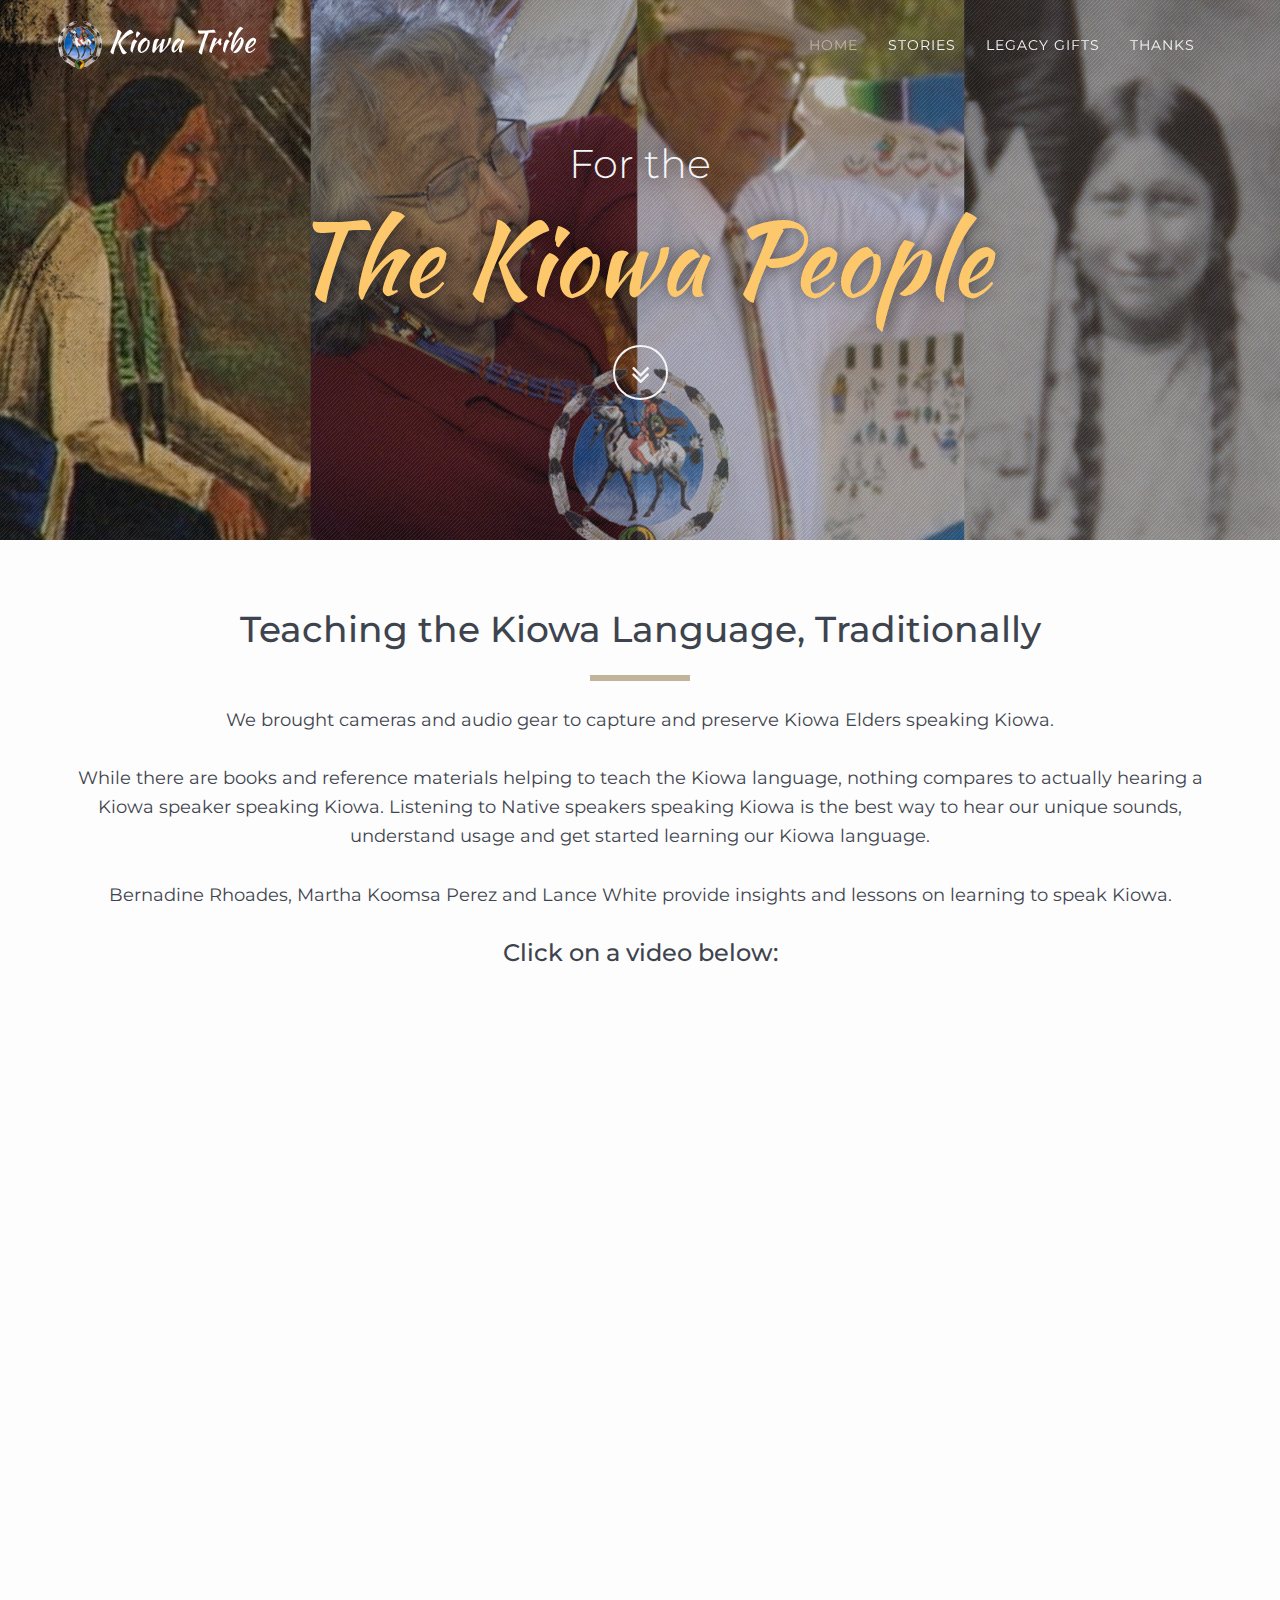
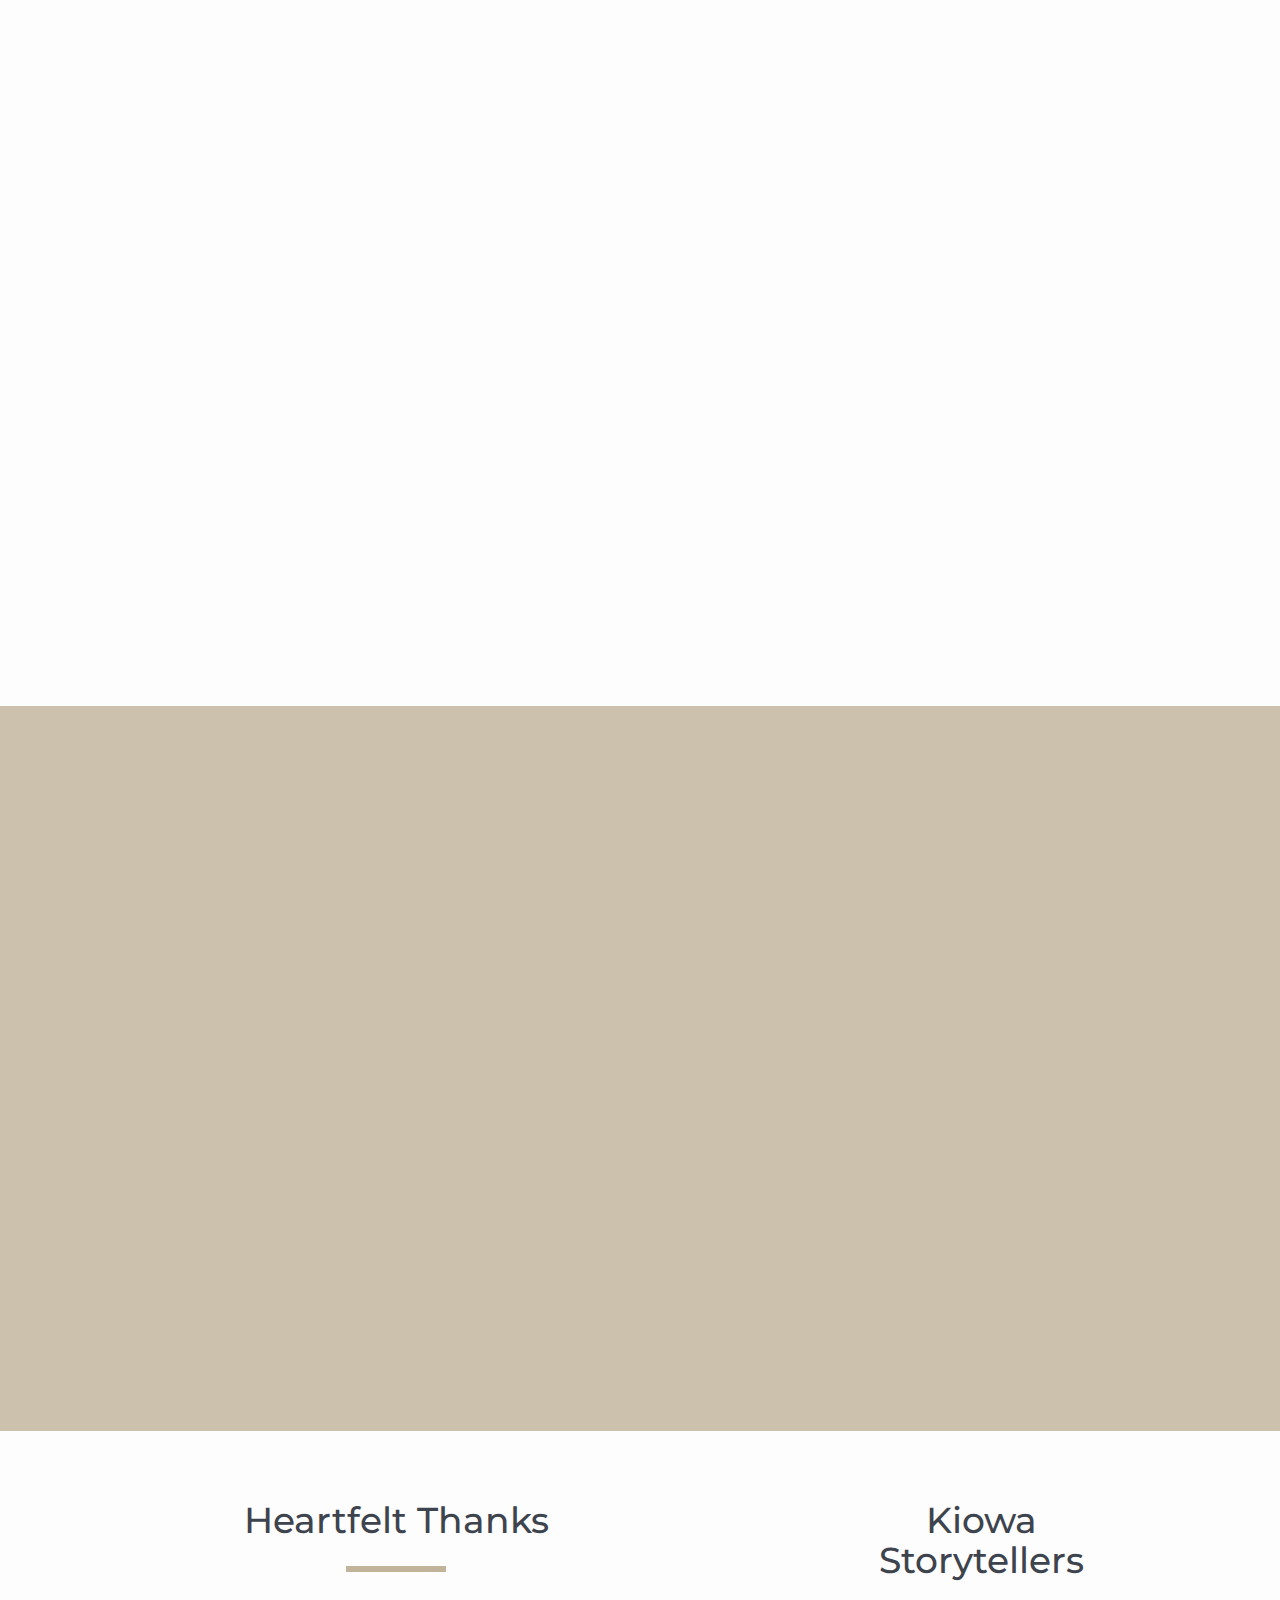
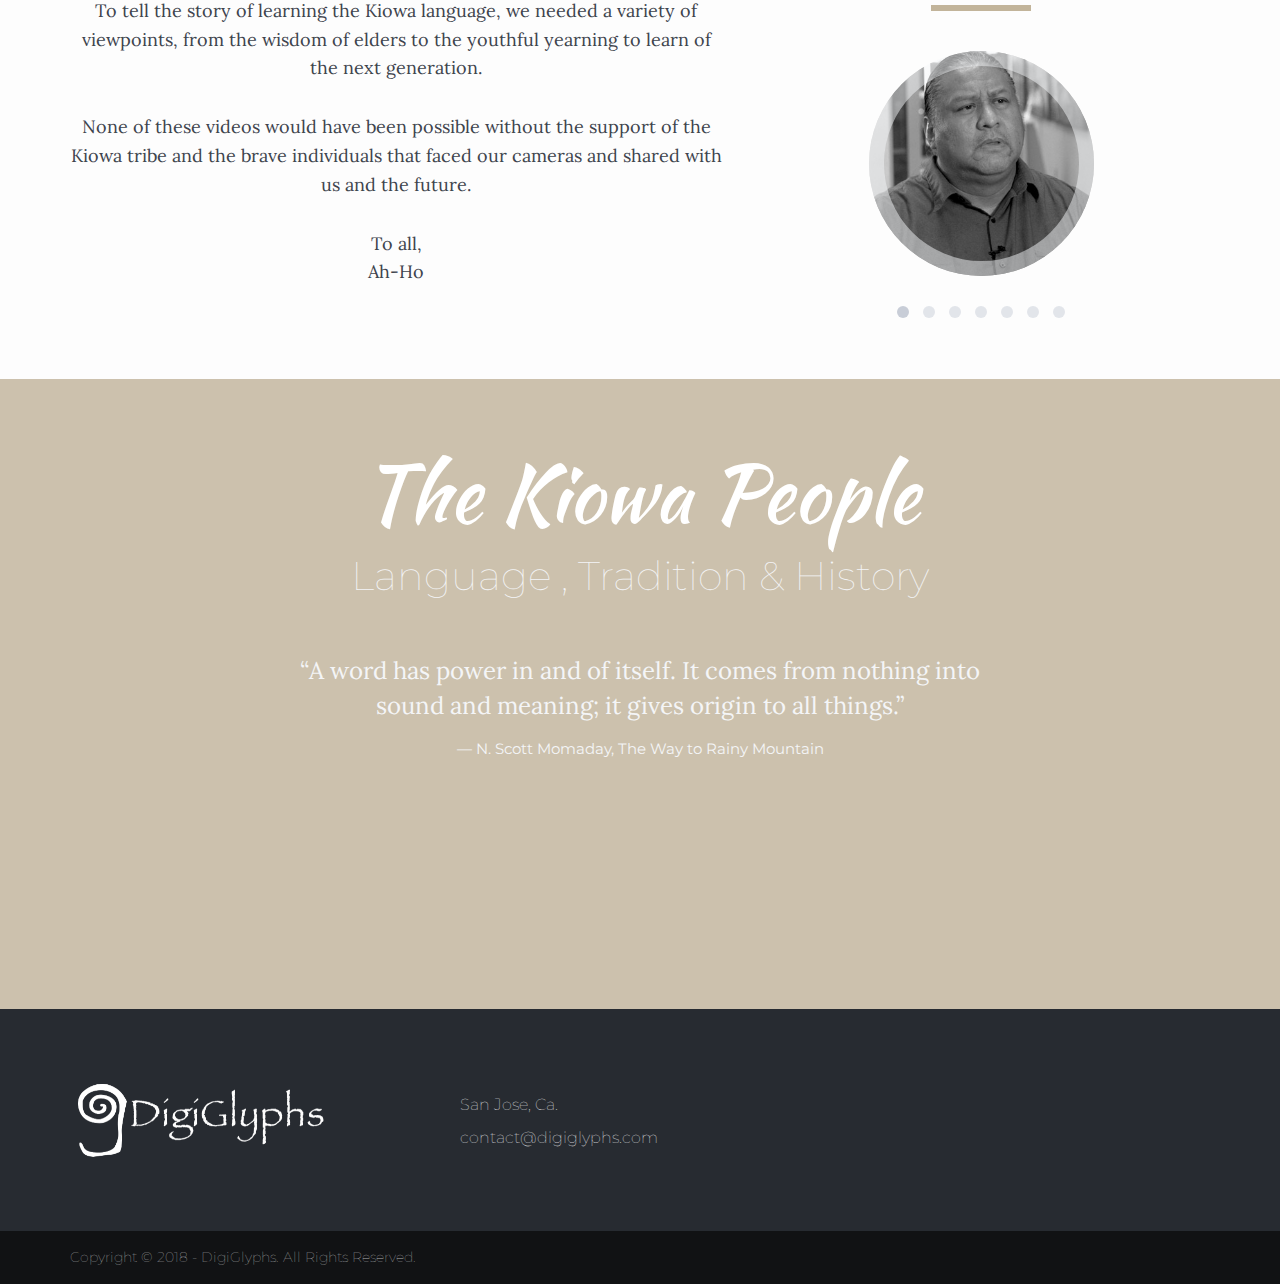
<file: index.html>
<!DOCTYPE html>
<html lang="en">

<head>

    <meta charset="utf-8">
    <meta name="viewport" content="width=device-width, initial-scale=1, maximum-scale=1, user-scalable=no">
    <meta name="description" content="">
    <meta name="author" content="">

    <title>The Kiowa People</title>

    <!-- Bootstrap Core CSS -->
    <link href="assets/css/bootstrap/bootstrap.min.css" rel="stylesheet" type="text/css">

    <!-- Fonts -->
    <link href="assets/css/plugins/font-awesome/css/font-awesome.min.css" rel="stylesheet" type="text/css">
    <link href='http://fonts.googleapis.com/css?family=Lora:400,700,400italic,700italic' rel='stylesheet' type='text/css'>
    <link href='http://fonts.googleapis.com/css?family=Montserrat:400,700' rel='stylesheet' type='text/css'>
    <link href='http://fonts.googleapis.com/css?family=Pacifico' rel='stylesheet' type='text/css'>

    <!-- Retina Images Plugin -->
    <script src="assets/js/plugins/retina/retina.min.js"></script>

    <!-- Plugin CSS -->
    <link href="assets/css/plugins/hover/hover.min.css" rel="stylesheet">
    <link href="assets/css/plugins/owl.carousel/owl.carousel.css" rel="stylesheet">
    <link href="assets/css/plugins/owl.carousel/owl.theme.css" rel="stylesheet">
    <link href="assets/css/plugins/owl.carousel/owl.transitions.css" rel="stylesheet">
    <link href="assets/css/plugins/jquery.fs.wallpaper/jquery.fs.wallpaper.css" rel="stylesheet">
    <link href="assets/css/plugins/magnific-popup/magnific-popup.css" rel="stylesheet">

    <!-- Spectrum CSS -->
     <link href="assets/css/spectrum-coffee.css" rel="stylesheet">

    <!-- Special CSS -->
     <link href="assets/css/kiowapeople.css" rel="stylesheet">

    <!-- HTML5 shim and Respond.js IE8 support of HTML5 elements and media queries -->
    <!--[if lt IE 9]>
      <script src="assets/js/html5shiv.js"></script>
      <script src="assets/js/respond.min.js"></script>
    <![endif]-->

</head>

<body id="page-top" data-spy="scroll" data-target=".navbar-fixed-top">

    <div id="wrapper">

        <nav class="navbar navbar-dark navbar-fixed-top" role="navigation">
            <div class="container">
                <div class="navbar-header page-scroll">
                    <button type="button" class="navbar-toggle" data-toggle="collapse" data-target=".navbar-main-collapse">
                        <i class="fa fa-bars"></i>
                    </button>
                    <a class="navbar-brand" href="https://www.kiowatribe.org" target="_blank">
                        <span class="logo">
                            <img src="assets/img/logo.png" alt="">
                        </span>
                    </a>
                </div>

                <!-- Collect the nav links, forms, and other content for toggling -->
                <div class="collapse navbar-collapse navbar-right navbar-main-collapse">
                    <ul class="nav navbar-nav">
                        <!-- Hidden li included to remove active class from about link when scrolled up past about section -->
                        <li class="hidden">
                            <a href="#page-top"></a>
                        </li>
                        <li class="page-scroll">
                            <a href="#page-top">Home</a>
                        </li>
                        <li class="page-scroll">
                            <a href="#blog">Stories</a>
                        </li>
                        <li class="page-scroll">
                            <a href="#call">Legacy Gifts</a>
                        </li>
                        <li class="page-scroll">
                            <a href="#about">Thanks</a>
                        </li>
                        <!--<li class="page-scroll">-->
                            <!--<a href="#contact">Contact</a>-->
                        <!--</li>-->
                    </ul>
                </div>
                <!-- /.navbar-collapse -->
            </div>
            <!-- /.container -->
        </nav>

        <header class="intro-img-half intro-dark-bg" style="background-image: url(assets/img/demo-bgs/kiowa_people_header_bg.jpg)" data-stellar-background-ratio="0.5">
            <div class="overlay"></div>
            <div class="intro-body" data-scrollreveal="move 0 over 1s">
                <div class="container banner">
                    <div class="intro-welcome">For the</div>
                    <br>
                    <h1 class="brand-heading">
                        <span class="text-primary">The Kiowa People</span>
                    </h1>
                    <div class="">
                        <div class="item active">
                            <!--<span class="text-secondary">Teaching The Kiowa Language, Traditionally</span>-->
                        </div>
                    </div>
                    <div class="page-scroll" data-scrollreveal="enter bottom after .6s">
                        <a href="#blog" class="btn btn-scroll-light sink">
                            <i class="fa fa-angle-double-down"></i>
                        </a>
                    </div>
                </div>
            </div>
        </header>


        <section id="blog" class="blog-1 bg-lighter">
            <div class="container">
                <div class="row">
                    <div class="col-lg-12 text-center">
                        <h2>Teaching the Kiowa Language, Traditionally</h2>
                        <hr class="primary mb">
                    </div>
                </div>
                <div class="row">
                    <div class="col-lg-12 intro-text text-center">
                        <p>
                            We brought cameras and audio gear to capture and preserve Kiowa Elders speaking Kiowa.
                        </p>
                        <p>
                            While there are books and reference materials helping to teach the Kiowa language, nothing compares to actually hearing a Kiowa speaker speaking Kiowa.  Listening to Native speakers speaking Kiowa is the best way to hear our unique sounds, understand usage and get started learning our Kiowa language.
                        </p>
                        <p>
                            Bernadine Rhoades, Martha Koomsa Perez and Lance White provide insights and lessons on learning to speak Kiowa.
                        </p>
                        <p>
                        <h3>Click on a video below:</h3>
                        </p>
                    </div>
                </div>
                <!-- Video Line -->
                <div class="row blog-row">
                    <div class="col-md-4 blog-col" data-scrollreveal="enter left over 1.5s">
                        <a href="javascript:void(0);" class="blog-preview-img portfolio-link"
                           data-vid-title="Kiowa Language Lessons from Our Elders"
                           data-vid-id="260702461"
                           data-vid-subtitle="Kiowa Language Lesson"
                           data-vid-description=" short documentary on learning to speak Kiowa, why we started losing the language and the desires to save it."
                           data-vid-time="5 minutes 45 seconds"
                           data-vid-date=""
                           data-toggle="modal">
                            <div class="caption">
                                <div class="caption-content">
                                    <i class="fa fa-play-circle-o fa-3x"></i>
                                </div>
                            </div>
                            <img src="assets/img/demo-blog/video-panel_coming_soon.jpg" class="img-responsive" alt="">
                        </a>
                        <div class="blog-preview-content">
                            <h3>
                                <a href="javascript:void(0);" class="portfolio-link"
                                   data-vid-title="Kiowa Language Lessons from Our Elders"
                                   data-vid-id="260702461"
                                   data-vid-subtitle="Kiowa Language Lesson"
                                   data-vid-description="A short documentary on learning to speak Kiowa, why we started losing the language and the desires to save it."
                                   data-vid-time="5 minutes 45 seconds"
                                   data-vid-date=""
                                   data-toggle="modal">Learning Kiowa</a>
                                <p>&nbsp;</p>
                            </h3>
                            <p class="description">A short documentary on learning to speak Kiowa, why we started losing the language and the desires to save it.</p>
                            <div class="continue pull-right btn btn-default btn btn-default">
                                <a href="javascript:void(0);" class="portfolio-link"
                                   data-vid-title="Kiowa Language Lessons from Our Elders"
                                   data-vid-id="260702461"
                                   data-vid-subtitle="Kiowa Language Lesson"
                                   data-vid-description=" short documentary on learning to speak Kiowa, why we started losing the language and the desires to save it."
                                   data-vid-time="5 minutes 45 seconds"
                                   data-vid-date=""
                                   data-toggle="modal">
                                    Coming Soon
                                </a>
                            </div>
                            <ul class="meta list-inline">
                                <li>&nbsp;</li>
                            </ul>
                        </div>
                    </div>

                    <!-- Video Line 2-->
                    <div class="col-md-4 blog-col" data-scrollreveal="enter left over 1.5s">
                        <a href="#portfolio-modal-2" class="blog-preview-img portfolio-link"
                           data-vid-title="Kiowa Language Lessons from Our Elders"
                           data-vid-id="264141052"
                           data-vid-subtitle="Kiowa Language Lesson"
                           data-vid-description="Kiowa Elder Bernadine Rhoades has spoken Kiowa since birth.  It’s the language she grew up speaking daily. Bernadine introduces viewers to the unique sounds of the Kiowa language and some basic conversational words.."
                           data-vid-time="15 minutes 10 seconds"
                           data-vid-date=""
                           data-toggle="modal">
                            <div class="caption">
                                <div class="caption-content">
                                    <i class="fa fa-play-circle-o fa-3x"></i>
                                </div>
                            </div>
                            <img src="assets/img/demo-blog/bernadine1.jpg" class="img-responsive" alt="">
                        </a>
                        <div class="blog-preview-content">
                            <h3>
                                <a href="#portfolio-modal-2" class="portfolio-link"
                                   data-vid-title="Kiowa Language Lessons from Our Elders"
                                   data-vid-id="264141052"
                                   data-vid-subtitle="Kiowa Language Lesson"
                                   data-vid-description="Kiowa Elder Bernadine Rhoades has spoken Kiowa since birth.  It’s the language she grew up speaking daily. Bernadine introduces viewers to the unique sounds of the Kiowa language and some basic conversational words."
                                   data-vid-time="15 minutes 10 seconds"
                                   data-vid-date=""
                                   data-toggle="modal">Bernadine H. Rhoades <div style="font-size: 14px; margin-left: -8px"> &nbsp;&nbsp;“Tosahnha”</div></a>
                                <p>Introduction to the Kiowa Language</p>
                            </h3>
                            <p class="description">Kiowa Elder Bernadine Rhoades has spoken Kiowa since birth.  It’s the language she grew up speaking daily.
                                Bernadine introduces viewers to the unique sounds of the Kiowa language and some basic conversational words.</p>
                            <div class="continue pull-right btn btn-default">
                                <a href="#portfolio-modal-2" class="portfolio-link"
                                   data-vid-title="Kiowa Language Lessons from Our Elders"
                                   data-vid-id="264141052"
                                   data-vid-subtitle="Kiowa Language Lesson"
                                   data-vid-description="Kiowa Elder Bernadine Rhoades has spoken Kiowa since birth.  It’s the language she grew up speaking daily. Bernadine introduces viewers to the unique sounds of the Kiowa language and some basic conversational words."
                                   data-vid-time="15 minutes 10 seconds"
                                   data-vid-date=""
                                   data-toggle="modal">
                                    Watch now &rarr;
                                </a>
                            </div>
                            <ul class="meta list-inline">
                                <li>&nbsp;</li>
                            </ul>
                        </div>
                    </div>
                    <!-- Video Line 3 -->
                    <div class="col-md-4 blog-col" data-scrollreveal="enter left over 1.5s">
                        <a href="#portfolio-modal-2" class="blog-preview-img portfolio-link"
                           data-vid-title="Kiowa Language Lessons from Our Elders"
                           data-vid-id="264533274"
                           data-vid-subtitle="Kiowa Language Lesson 1"
                           data-vid-description="Martha Koomsa Perez learned to speak Kiowa from her father Bill Koomsa. She is dedicated to teaching others the Kiowa language.  In her first lesson, Martha provides background on the language while teaching words for every day use."
                           data-vid-time="19 minutes 50 seconds"
                           data-vid-date=""
                           data-toggle="modal">
                            <div class="caption">
                                <div class="caption-content">
                                    <i class="fa fa-play-circle-o fa-3x"></i>
                                </div>
                            </div>
                            <img src="assets/img/demo-blog/martha_L1.jpg" class="img-responsive" alt="">
                        </a>
                        <div class="blog-preview-content">
                            <h3>
                                <a href="j#portfolio-modal-2" class="portfolio-link"
                                   data-vid-title="Kiowa Language Lessons from Our Elders"
                                   data-vid-id="264533274"
                                   data-vid-subtitle="Kiowa Language Lesson 1"
                                   data-vid-description="Martha Koomsa Perez learned to speak Kiowa from her father Bill Koomsa. She is dedicated to teaching others the Kiowa language.  In her first lesson, Martha provides background on the language while teaching words for every day use."
                                   data-vid-time="19 minutes 50 seconds"
                                   data-vid-date=""
                                   data-toggle="modal">Martha Koomsa Perez</a>
                                <p>Kiowa Language Lesson 1</p>
                            </h3>
                            <p class="description">Martha Koomsa Perez learned to speak Kiowa from her father Bill Koomsa. She is dedicated to teaching others the Kiowa language.  In her first lesson, Martha provides background on the language while teaching words for every day use.</p>
                            <div class="continue pull-right btn btn-default">
                                <a href="#portfolio-modal-2" class="portfolio-link"
                                   data-vid-title="Kiowa Language Lessons from Our Elders"
                                   data-vid-id="264533274"
                                   data-vid-subtitle="Kiowa Language Lesson 1"
                                   data-vid-description="Martha Koomsa Perez learned to speak Kiowa from her father Bill Koomsa. She is dedicated to teaching others the Kiowa language.  In her first lesson, Martha provides background on the language while teaching words for every day use."
                                   data-vid-time="19 minutes 50 seconds"
                                   data-vid-date=""
                                   data-toggle="modal">
                                    Watch now &rarr;
                                </a>
                            </div>
                            <ul class="meta list-inline">
                                <li>&nbsp;</li>
                            </ul>
                        </div>
                    </div>
                </div>
                <!-- Video Line 4 -->
                <div class="row blog-row">
                    <div class="col-md-4 blog-col" data-scrollreveal="enter left over 1.5s">
                        <a href="#portfolio-modal-2" class="blog-preview-img portfolio-link"
                           data-vid-title="Kiowa Language Lessons from Our Elders"
                           data-vid-id="264532308"
                           data-vid-subtitle="Kiowa Language Lesson 2"
                           data-vid-description="Kiowa Speaker Martha Koomsa Perez continues providing lessons on the Kiowa language. She reviews the unique sounds used in the language and discusses words that sound alike."
                           data-vid-time="5 minutes 41 seconds"
                           data-vid-date=""
                           data-toggle="modal">
                            <div class="caption">
                                <div class="caption-content">
                                    <i class="fa fa-play-circle-o fa-3x"></i>
                                </div>
                            </div>
                            <img src="assets/img/demo-blog/martha_L2.jpg" class="img-responsive" alt="">
                        </a>
                        <div class="blog-preview-content">
                            <h3>
                                <a href="#portfolio-modal-2" class="portfolio-link"
                                   data-vid-title="Kiowa Language Lessons from Our Elders"
                                   data-vid-id="264532308"
                                   data-vid-subtitle="Kiowa Language Lesson 2"
                                   data-vid-description="Kiowa Speaker Martha Koomsa Perez continues providing lessons on the Kiowa language. She reviews the unique sounds used in the language and discusses words that sound alike."
                                   data-vid-time="5 minutes 41 seconds"
                                   data-vid-date=""
                                   data-toggle="modal">Martha Koomsa Perez</a>
                                <p>Kiowa Language Lesson 2</p>
                            </h3>
                            <p class="description">Kiowa Speaker Martha Koomsa Perez continues providing lessons on the Kiowa language. She reviews the unique sounds used in the language and discusses words that sound alike.</p>
                            <div class="continue pull-right btn btn-default">
                                <a href="#portfolio-modal-2" class="portfolio-link"
                                   data-vid-title="Kiowa Language Lessons from Our Elders"
                                   data-vid-id="264532308"
                                   data-vid-subtitle="Kiowa Language Lesson 2"
                                   data-vid-description="Kiowa Speaker Martha Koomsa Perez continues providing lessons on the Kiowa language. She reviews the unique sounds used in the language and discusses words that sound alike."
                                   data-vid-time="5 minutes 41 seconds"
                                   data-vid-date=""
                                   data-toggle="modal">
                                    Watch now &rarr;
                                </a>
                            </div>
                            <ul class="meta list-inline">
                                <li>&nbsp;</li>
                            </ul>
                        </div>
                    </div>
                    <!-- Video Line -->
                    <div class="col-md-4 blog-col" data-scrollreveal="enter left over 1.5s">
                        <a href="#portfolio-modal-2" class="blog-preview-img portfolio-link"
                           data-vid-title="Kiowa Language Lessons from Our Elders"
                           data-vid-id="265409337"
                           data-vid-subtitle="Kiowa Language Lesson 3"
                           data-vid-description="Kiowa-speaker Martha Koomsa Perez encourages viewers to use the Kiowa language in daily life. She reviews common Kiowa words and conversational phrases to use in daily life."
                           data-vid-time="16 minutes 29 seconds"
                           data-vid-date=""
                           data-toggle="modal">
                            <div class="caption">
                                <div class="caption-content">
                                    <i class="fa fa-play-circle-o fa-3x"></i>
                                </div>
                            </div>
                            <img src="assets/img/demo-blog/martha_L3.jpg" class="img-responsive" alt="">
                        </a>
                        <div class="blog-preview-content">
                            <h3>
                                <a href="#portfolio-modal-2" class="portfolio-link"
                                   data-vid-title="Kiowa Language Lessons from Our Elders"
                                   data-vid-id="265409337"
                                   data-vid-subtitle="Kiowa Language Lesson 3"
                                   data-vid-description="Kiowa-speaker Martha Koomsa Perez encourages viewers to use the Kiowa language in daily life. She reviews common Kiowa words and conversational phrases to use in daily life."
                                   data-vid-time="16 minutes 29 seconds"
                                   data-vid-date=""
                                   data-toggle="modal">Martha Koomsa Perez</a>
                                <p>Kiowa Language Lesson 3</p>
                            </h3>
                            <p class="description">Kiowa-speaker Martha Koomsa Perez encourages viewers to use the Kiowa language in daily life. She reviews common Kiowa words and conversational phrases to use in daily life.</p>
                            <div class="continue pull-right btn btn-default">
                                <a href="#portfolio-modal-2" class="portfolio-link"
                                   data-vid-title="Kiowa Language Lessons from Our Elders"
                                   data-vid-id="265409337"
                                   data-vid-subtitle="Kiowa Language Lesson 3"
                                   data-vid-description="Kiowa-speaker Martha Koomsa Perez encourages viewers to use the Kiowa language in daily life. She reviews common Kiowa words and conversational phrases to use in daily life."
                                   data-vid-time="16 minutes 29 seconds"
                                   data-vid-date=""
                                   data-toggle="modal">
                                    Watch now &rarr;
                                </a>
                            </div>
                            <ul class="meta list-inline">
                                <li>&nbsp;</li>
                            </ul>
                        </div>
                    </div>
                    <!-- Video Line -->
                    <div class="col-md-4 blog-col" data-scrollreveal="enter left over 1.5s">
                        <a href="javascript:void(0);" class="blog-preview-img portfolio-link"
                           data-vid-title="Kiowa Language Lessons from Our Elders"
                           data-vid-id="264268846"
                           data-vid-subtitle="Kiowa Language Lesson"
                           data-vid-description="Lance White was raised by his grandparents. Their only language was Kiowa.  Lance shares his knowledge of common Kiowa words and conversational phrases to use in daily conversations."
                           data-vid-time="12 minutes"
                           data-vid-date=""
                           data-toggle="modal">
                            <div class="caption">
                                <div class="caption-content">
                                    <i class="fa fa-play-circle-o fa-3x"></i>
                                </div>
                            </div>
                            <img src="assets/img/demo-blog/video-panel_coming_soon.jpg" class="img-responsive" alt="">
                        </a>
                        <div class="blog-preview-content">
                            <h3>
                                <a href="javascript:void(0);" class="portfolio-link"
                                   data-vid-title="Kiowa Language Lessons from Our Elders"
                                   data-vid-id="264268846"
                                   data-vid-subtitle="Kiowa Language Lesson"
                                   data-vid-description="Lance White was raised by his grandparents. Their only language was Kiowa.  Lance shares his knowledge of common Kiowa words and conversational phrases to use in daily conversations."
                                   data-vid-time="12 minutes"
                                   data-vid-date=""
                                   data-toggle="modal">Lance White</a>
                                <p>Kiowa Language Lesson</p>
                            </h3>
                            <p class="description">Lance White was raised by his grandparents.  Their only language was Kiowa.  Lance shares his knowledge of common Kiowa words and conversational phrases to use in daily conversations.</p>
                            <div class="continue pull-right btn btn-default">
                                <a href="javascript:void(0);" class="portfolio-link"
                                   data-vid-title="Kiowa Language Lessons from Our Elders"
                                   data-vid-id="264268846"
                                   data-vid-subtitle="Kiowa Language Lesso"
                                   data-vid-description="Lance White was raised by his grandparents. Their only language was Kiowa.  Lance shares his knowledge of common Kiowa words and conversational phrases to use in daily conversations."
                                   data-vid-time="12 minutes"
                                   data-vid-date=""
                                   data-toggle="modal">
                                    Coming Soon
                                </a>
                            </div>
                            <ul class="meta list-inline">
                                <li>&nbsp;</li>
                            </ul>
                        </div>
                    </div>
                </div>
            </div>
        </section>




        <aside class="blog-1 bg-parallax-dark nopadding" style="background-image: url(assets/img/demo-bgs/faces-demo.jpg);" data-stellar-background-ratio="0.5" id="call">
            <div class="aside-overlay">
                <div class="container koomsa-gift">
                    <div class="row blog-row">

                        <!-- Video Line -->
                        <div class="col-md-4 blog-col" data-scrollreveal="enter left over 1.5s">
                            <a href="#portfolio-modal-2" class="blog-preview-img portfolio-link"
                               data-vid-title="It Started with a Call"
                               data-vid-id="265410623"
                               data-vid-subtitle="Koomsa Family Legacy"
                               data-vid-description="Martha shared many sacred Koomsa family stories, songs and drumming in Koomsa Family Legacy. She encourages other families to share so that our stories, songs, crafts, ways and language are preserved."
                               data-vid-time="1 hour 10 minutes 48 seconds"
                               data-vid-date=""
                               data-toggle="modal">
                                <div class="caption">
                                    <div class="caption-content">
                                        <i class="fa fa-play-circle-o fa-3x"></i>
                                    </div>
                                </div>
                                <img src="assets/img/demo-blog/koomsa-legacy.jpg" class="img-responsive" alt="">
                            </a>
                            <div class="blog-preview-content">
                                <h3>
                                    <a href="#portfolio-modal-2" class="portfolio-link"
                                       data-vid-title="It Started with a Call"
                                       data-vid-id="265410623"
                                       data-vid-subtitle="Koomsa Family Legacy"
                                       data-vid-description="Martha shared many sacred Koomsa family stories, songs and drumming in Koomsa Family Legacy. She encourages other families to share so that our stories, songs, crafts, ways and language are preserved."
                                       data-vid-time="1 hour 10 minutes 48 seconds"
                                       data-vid-date=""
                                       data-toggle="modal">Koomsa Family Legacy</a>
                                    <p>A Gift to the Kiowa People</p>
                                </h3>
                                <p class="description">Martha shared many sacred Koomsa family stories, songs and
                                    drumming in Koomsa Family Legacy. <br>
                                    She encourages other families to share so that
                                    our stories, songs, crafts, ways and language are preserved.</p>
                                <div class="continue pull-right btn btn-default">
                                    <a href="#portfolio-modal-2" class="portfolio-link"
                                       data-vid-title="It Started with a Call"
                                       data-vid-id="265410623"
                                       data-vid-subtitle="Koomsa Family Legacy"
                                       data-vid-description="Martha shared many sacred Koomsa family stories, songs and drumming in Koomsa Family Legacy. She encourages other families to share so that our stories, songs, crafts, ways and language are preserved."
                                       data-vid-time="1 hour 10 minutes 48 seconds"
                                       data-vid-date=""
                                       data-toggle="modal">
                                        Watch now &rarr;
                                    </a>
                                </div>
                                <ul class="meta list-inline">
                                    <li></li>
                                </ul>
                            </div>
                        </div>
                        <!-- // END Video line -->

                        <!-- Video Line -->
                        <div class="col-md-4 blog-col" data-scrollreveal="enter left over 1.5s">
                            <a href="#portfolio-modal-2" class="blog-preview-img portfolio-link"
                               data-vid-title="It Started with a Call"
                               data-vid-id="265417441"
                               data-vid-subtitle="Koomsa Family Songs"
                               data-vid-description="Enjoy the sounds of Kiowa songs and drums, watch as the Koomsa family
                                    gather to share family songs and drumming in Koomsa Family Songs."
                               data-vid-time="40 minutes 09 seconds"
                               data-vid-date=""
                               data-toggle="modal">
                                <div class="caption">
                                    <div class="caption-content">
                                        <i class="fa fa-play-circle-o fa-3x"></i>
                                    </div>
                                </div>
                                <img src="assets/img/demo-blog/koomsa-songs.jpg" class="img-responsive" alt="">
                            </a>
                            <div class="blog-preview-content">
                                <h3>
                                    <a href="#portfolio-modal-2" class="portfolio-link"
                                       data-vid-title="It Started with a Call"
                                       data-vid-id="265417441"
                                       data-vid-subtitle="Koomsa Family Songs"
                                       data-vid-description="Enjoy the sounds of Kiowa songs and drums, watch as the Koomsa family
                                    gather to share family songs and drumming in Koomsa Family Songs."
                                       data-vid-time="40 minutes 09 seconds"
                                       data-vid-date=""
                                       data-toggle="modal">Koomsa Family Songs</a>
                                    <p>Traditional Kiowa Songs</p>
                                </h3>
                                <p class="description">Enjoy the sounds of Kiowa songs and drums, watch as the Koomsa family
                                    gather to share family songs and drumming in Koomsa Family Songs.</p>
                                <div class="continue pull-right btn btn-default">
                                    <a href="#portfolio-modal-2" class="portfolio-link"
                                       data-vid-title="It Started with a Call"
                                       data-vid-id="265417441"
                                       data-vid-subtitle="Koomsa Family Songs"
                                       data-vid-description="Enjoy the sounds of Kiowa songs and drums, watch as the Koomsa family
                                    gather to share family songs and drumming in Koomsa Family Songs."
                                       data-vid-time="40 minutes 09 seconds"
                                       data-vid-date=""
                                       data-toggle="modal">
                                        Watch now &rarr;
                                    </a>
                                </div>
                                <ul class="meta list-inline">
                                    <li></li>
                                </ul>
                            </div>
                        </div>
                        <!-- // END Video line -->

                        <!-- Video Line -->
                        <div class="col-md-4 blog-col" data-scrollreveal="enter left over 1.5s">

                            <div class="call-text-block">
                                <h2 style="margin-top: 0">The Time is Now</h2>
                                <hr class="dark" style="max-width: 100%; width: 100%">
                                <p>
                                    Martha Koomsa Perez insisted that now was the time to preserve the sounds of the
                                    Kiowa language with broadcast-quality video recorded lessons, “We learned to speak
                                    Kiowa by hearing and using the language daily, to learn our language, you must hear
                                    it in action.” She volunteered to have her Kiowa language classes videotaped so that
                                    students can hear the unique sound of the Kiowa language and incorporate Kiowa words
                                    into daily life.
                                </p>
                                <p>
                                    Martha then took it a step further, by allowing her sacred family songs and stories
                                    be videotaped and shared for the benefit of the Kiowa tribe today and tomorrow.
                                </p>

                            </div>
                        </div>
                        <!-- // END Video line -->


                    </div>
                </div>
            </div>
        </aside>


        <section id="about" class="about-3 bg-lighter text-center">
            <div class="container">
                <div class="row">
                    <div class="col-lg-7 col-md-6">
                        <h2>Heartfelt Thanks</h2>
                        <hr class="primary">
                        <p>To tell the story of learning the Kiowa language, we needed a variety of viewpoints, from the
                            wisdom of elders to the youthful yearning to learn of the next generation.</p>
                        <p>None of these videos would have been possible without the support of the Kiowa tribe and the
                            brave individuals that faced our cameras and shared with us and the future.</p>

                           <p> To all,
                               <br>
                               Ah-Ho</p>
                    </div>
                    <div class="col-lg-3 col-lg-offset-1 col-md-6">
                        <h2>Kiowa Storytellers</h2>
                        <hr class="primary">
                        <div id="about-3-carousel" class="text-center">
                            <div class="item about-img-5">
                                <div class="info">
                                    <!-- Mobile Fallback Image -->
                                    <img class="img-responsive img-circle visible-xs" src="assets/img/demo-portraits/portrait-5.jpg" alt="">
                                    <!-- Name / Position / Social Links -->
                                    <h3>Darin Zotigh</h3>
                                    <p>Kiowa Elder</p>
                                </div>
                            </div>
                            <div class="item about-img-2">
                                <div class="info">
                                    <!-- Mobile Fallback Image -->
                                    <img class="img-responsive img-circle visible-xs" src="assets/img/demo-portraits/portrait-2.jpg" alt="">
                                    <!-- Name / Position / Social Links -->
                                    <h3>Bernadine H. Rhoades</h3>
                                    <p>Kiowa Elder</p>
                                </div>
                            </div>
                            <div class="item about-img-3">
                                <div class="info">
                                    <!-- Mobile Fallback Image -->
                                    <img class="img-responsive img-circle visible-xs" src="assets/img/demo-portraits/portrait-3.jpg" alt="">
                                    <!-- Name / Position / Social Links -->
                                    <h3>Lance White</h3>
                                    <p>Kiowa Elder</p>
                                </div>
                            </div>
                            <div class="item about-img-4">
                                <div class="info">
                                    <!-- Mobile Fallback Image -->
                                    <img class="img-responsive img-circle visible-xs" src="assets/img/demo-portraits/portrait-4.jpg" alt="">
                                    <!-- Name / Position / Social Links -->
                                    <h3>Ernest Redbird</h3>
                                    <p>Kiowa Elder</p>
                                </div>
                            </div>
                            <div class="item about-img-1">
                                <div class="info">
                                    <!-- Mobile Fallback Image -->
                                    <img class="img-responsive img-circle visible-xs" src="assets/img/demo-portraits/portrait-1.jpg" alt="">
                                    <!-- Name / Position / Social Links -->
                                    <h3>Martha Koomsa Perez </h3>
                                    <p>Kiowa Elder</p>
                                </div>
                            </div>
                            <div class="item about-img-6">
                                <div class="info">
                                    <!-- Mobile Fallback Image -->
                                    <img class="img-responsive img-circle visible-xs" src="assets/img/demo-portraits/portrait-6.jpg" alt="">
                                    <!-- Name / Position / Social Links -->
                                    <h3>Matthew Komalty</h3>
                                    <p>Kiowa Elder</p>
                                </div>
                            </div>
                            <div class="item about-img-7">
                                <div class="info">
                                    <!-- Mobile Fallback Image -->
                                    <img class="img-responsive img-circle visible-xs" src="assets/img/demo-portraits/portrait-7.jpg" alt="">
                                    <!-- Name / Position / Social Links -->
                                    <h3>Dianna Hadley</h3>
                                    <p>Kiowa Tribe Member</p>
                                </div>
                            </div>
                        </div>
                    </div>
                </div>
            </div>
        </section>


        <aside class="bg-parallax-dark nopadding" style="background-image: url(assets/img/demo-bgs/sunrise_background.jpg);" data-stellar-background-ratio="0.5">
            <div class="aside-overlay">
                <div class="container lower-aside">
                    <div class="row text-center">
                        <div class="col-lg-8 col-lg-offset-2">
                            <h1 >The Kiowa People</h1>
                            <span class="sub-title">Language , Tradition & History</span>

                            <div class="quote">
                                “A word has power in and of itself. It comes from nothing into sound and meaning; it gives origin to all things.”
                                <span>― N. Scott Momaday, The Way to Rainy Mountain</span>
                            </div>
                            <div class="gap">

                            </div>
                        </div>

                    </div>
                </div>
            </div>
        </aside>




        <!--<section id="contact" class="contact-1">-->
            <!--<div class="container">-->
                <!--<div class="row">-->
                    <!--<div class="col-lg-6" data-scrollreveal="enter left over 1.5s">-->
                        <!--<h2>Contact Us</h2>-->
                        <!--<p>Spectrum comes loaded with a working contact form! Just follow the instructions in the documentation to get your form working. All you need to do is change an email address, no code writing required!</p>-->
                        <!--<p>The contact form to the right is a demo form and will not send email to Start Bootstrap. If you have a question about the theme, please contact us through our WrapBootstrap profile.</p>-->
                    <!--</div>-->
                    <!--<div class="col-lg-5 col-lg-offset-1" data-scrollreveal="enter right over 1.5s">-->
                        <!--<br>-->
                        <!--<form name="sentMessage" id="contactForm" novalidate>-->
                            <!--<div class="row control-group">-->
                                <!--<div class="form-group col-xs-12 floating-label-form-group controls">-->
                                    <!--<label>Name</label>-->
                                    <!--<input type="text" class="form-control" placeholder="Name" id="name" required data-validation-required-message="Please enter your name.">-->
                                    <!--<p class="help-block text-danger"></p>-->
                                <!--</div>-->
                            <!--</div>-->
                            <!--<div class="row control-group">-->
                                <!--<div class="form-group col-xs-12 floating-label-form-group controls">-->
                                    <!--<label>Email Address</label>-->
                                    <!--<input type="email" class="form-control" placeholder="Email Address" id="email" required data-validation-required-message="Please enter your email address.">-->
                                    <!--<p class="help-block text-danger"></p>-->
                                <!--</div>-->
                            <!--</div>-->
                            <!--<div class="row control-group">-->
                                <!--<div class="form-group col-xs-12 floating-label-form-group controls">-->
                                    <!--<label>Message</label>-->
                                    <!--<textarea rows="5" class="form-control" placeholder="Message" id="message" required data-validation-required-message="Please enter a message."></textarea>-->
                                    <!--<p class="help-block text-danger"></p>-->
                                <!--</div>-->
                            <!--</div>-->
                            <!--<br>-->
                            <!--<div id="success"></div>-->
                            <!--<div class="row">-->
                                <!--<div class="form-group col-xs-12">-->
                                    <!--<button type="submit" class="btn btn-lg btn-primary btn-square btn-raised">Send</button>-->
                                <!--</div>-->
                            <!--</div>-->
                        <!--</form>-->
                    <!--</div>-->
                <!--</div>-->
            <!--</div>-->
        <!--</section>-->

        <footer class="footer-1">
            <div class="upper">
                <div class="container">
                    <div class="row">
                        <div class="col-md-3">
                            <a href="http://www.digiglyphs.com" target="_blank" class="footer-logo"><h2 class="script"><img src="assets/img/logo-footer.png" > </h2></a>
                            <!--<address>-->
                                <!--<br>San Jose, Ca.-->
                                <!--<br>contact@digiglyphs.com-->
                                <!--<br>-->
                                <!--<abbr title="Phone">P:</abbr> <a href="tel:408-261-3008">(408) 261-3008</a>-->
                            <!--</address>-->
                        </div>
                        <div class="col-md-1 hidden-xs">
                            &nbsp;
                        </div>
                        <div class="col-md-3" style="padding-top: 35px">
                            <ul class="list-unstyled footer-links">
                                <li>
                                    San Jose, Ca.
                                </li>
                                <li>
                                    <a href="mailto:contact@digiglyphs.com">contact@digiglyphs.com</a>
                                </li>
                                <!--<li>-->
                                    <!--<a href="tel:408-261-3008">(408) 261-3008</a>-->
                                <!--</li>-->
                            </ul>
                        </div>
                        <div class="col-md-2">
                            <!--<h4>Documentation</h4>-->
                            <!--<ul class="list-unstyled footer-links">-->
                                <!--<li>-->
                                    <!--<a href="#">Bootstrap Components</a>-->
                                <!--</li>-->
                                <!--<li>-->
                                    <!--<a href="#">Usage Information</a>-->
                                <!--</li>-->
                                <!--<li>-->
                                    <!--<a href="tel:408-261-3008">(408) 261-3008</a>-->
                                <!--</li>-->
                            <!--</ul>-->
                        </div>
                        <div class="col-md-3">
                            <!--<h4>Social</h4>-->
                            <!--<ul class="list-inline">-->
                                <!--<li>-->
                                    <!--<a href="#" class="btn btn-social-light btn-facebook"><i class="fa fa-fw fa-facebook"></i></a>-->
                                <!--</li>-->
                                <!--<li>-->
                                    <!--<a href="#" class="btn btn-social-light btn-twitter"><i class="fa fa-fw fa-twitter"></i></a>-->
                                <!--</li>-->
                                <!--<li>-->
                                    <!--<a href="#" class="btn btn-social-light btn-dribbble"><i class="fa fa-fw fa-dribbble"></i></a>-->
                                <!--</li>-->
                                <!--<li>-->
                                    <!--<a href="#" class="btn btn-social-light btn-google-plus"><i class="fa fa-fw fa-google-plus"></i></a>-->
                                <!--</li>-->
                            <!--</ul>-->
                        </div>
                    </div>
                </div>
            </div>
            <div class="lower">
                <div class="container">
                    <div class="row">
                        <div class="col-md-12">
                            <span class="small">Copyright &copy; 2018 - DigiGlyphs. All Rights Reserved.</span>
                        </div>
                    </div>
                </div>
            </div>
        </footer>

    </div>

    <!-- Standard Portfolio Modal - Images and Text -->
    <!--<div id="portfolio-modal-1" class="portfolio-modal modal fade" tabindex="-1" role="dialog" aria-hidden="true">-->
        <!--<div class="modal-content">-->
            <!--<div class="close-modal" data-dismiss="modal">-->
                <!--<div class="lr">-->
                    <!--<div class="rl">-->
                    <!--</div>-->
                <!--</div>-->
            <!--</div>-->
            <!--<div class="container">-->
                <!--<div class="row first">-->
                    <!--<div class="col-lg-12">-->
                        <!--<h2 class="page-header">Project Name</h2>-->
                    <!--</div>-->
                <!--</div>-->
                <!--<div class="row">-->
                    <!--<div class="col-md-8">-->
                        <!--<div id="project-details-carousel" class="owl-carousel owl-theme">-->

                            <!--<div class="item">-->
                                <!--<img src="assets/img/demo-portfolio/10.jpg" alt="">-->
                            <!--</div>-->
                            <!--<div class="item">-->
                                <!--<img src="assets/img/demo-portfolio/11.jpg" alt="">-->
                            <!--</div>-->
                            <!--<div class="item">-->
                                <!--<img src="assets/img/demo-portfolio/12.jpg" alt="">-->
                            <!--</div>-->

                        <!--</div>-->
                    <!--</div>-->
                    <!--<div class="col-md-4">-->
                        <!--<h3>Project Description:</h3>-->
                        <!--<p>Lorem ipsum dolor sit amet, consectetur adipisicing elit. Dicta, et, ea, accusantium reprehenderit aliquam numquam fuga natus fugiat odit distinctio illo at unde.</p>-->
                        <!--<p>Lorem ipsum dolor sit amet, consectetur adipisicing elit. Incidunt, iusto molestiae possimus sint dignissimos! Laudantium, dolore, vel, sint, labore optio perferendis illo dolorum similique soluta eum cupiditate assumenda consequatur maiores.</p>-->
                    <!--</div>-->
                <!--</div>-->
                <!--<div class="row">-->
                    <!--<div class="col-md-8">-->
                        <!--<h3>Project Details:</h3>-->
                        <!--<ul class="list-unstyled project-details">-->
                            <!--<li>-->
                                <!--<strong>Client:</strong>Lorem Ipsum</li>-->
                            <!--<li>-->
                                <!--<strong>Services:</strong>Web Design, Photography</li>-->
                            <!--<li>-->
                                <!--<strong>Date:</strong>January 2015</li>-->
                        <!--</ul>-->
                    <!--</div>-->
                <!--</div>-->
            <!--</div>-->
        <!--</div>-->
    <!--</div>-->

    <!-- Standard Portfolio Modal - Video and Text -->
    <div id="portfolio-modal-2" class="portfolio-modal modal fade" tabindex="-1" role="dialog" aria-hidden="true">
        <div class="modal-content">
            <div class="close-modal" data-dismiss="modal">
                <div class="lr">
                    <div class="rl">
                    </div>
                </div>
            </div>
            <div class="container">
                <div class="row first">
                    <div class="col-lg-12">
                        <h2 class="page-header" id="video-modal-title"></h2>
                    </div>
                </div>
                <div class="row">
                    <div class="col-md-8">
                        <iframe id="video1" src="https://player.vimeo.com/video/254002009?title=0&amp;byline=0&amp;portrait=0" allowfullscreen width="400" height="225" style="border: none;"></iframe>
                    </div>
                    <div class="col-md-4">
                        <h3 id="video-modal-subtitle"></h3>
                        <p>
                            <span id="video-modal-descrip">

                            </span>
                        </p>
                    </div>
                </div>
                <div class="row">
                    <div class="col-md-8">
                        <h3>Details:</h3>
                        <ul class="list-unstyled project-details">
                            <li>
                                <strong>Time:</strong> <span id="video-modal-time"></span></li>
                            <!--<li>-->
                                <!--<strong>Services:</strong>Web Design, Photography</li>-->
                            <li>
                                <strong>Date:</strong> <span id="video-modal-date"></span></li>
                        </ul>
                    </div>
                </div>
            </div>
        </div>
    </div>

    <!-- Core JavaScript Files -->
    <script src="assets/js/jquery-1.10.2.js"></script>
    <script src="assets/js/bootstrap/bootstrap.min.js"></script>
    <script src="assets/js/modernizr.custom.js"></script>

    <!-- Plugin JavaScript Files -->
    <script src="assets/js/plugins/jquery.easing/jquery.easing.1.3.js"></script>
    <script src="assets/js/plugins/jquery.fitvids/jquery.fitvids.js"></script>
    <script src="assets/js/plugins/jquery.fs.wallpaper/jquery.fs.wallpaper.min.js"></script>
    <script src="assets/js/plugins/jquery.magnific-popup/jquery.magnific-popup.min.js"></script>
    <script src="assets/js/plugins/jquery.tubular/jquery.tubular.1.0.js"></script>
    <script src="assets/js/plugins/owl.carousel/owl.carousel.min.js"></script>
    <script src="assets/js/plugins/scrollReveal/scrollReveal.js"></script>
    <script src="assets/js/plugins/stellar/stellar.js"></script>
    <script src="assets/js/plugins/SmoothScroll/SmoothScroll.js"></script>
    <script src="assets/js/plugins/jqBootstrapValidation/jqBootstrapValidation.js"></script>
    <script src="assets/js/contact_me.js"></script>
    <script src="assets/js/plugins/isotope/isotope.pkgd.min.js"></script>

    <!-- Spectrum JavaScript Files -->
    <script src="assets/js/spectrum.nav.js"></script>
    <script src="assets/js/spectrum.js"></script>

<script>
    $( document ).ready(function() {

        $("#about-3-carousel").owlCarousel({

            items: 1,
            itemsDesktop: [1199, 1],
            itemsDesktopSmall: [979, 3],
            autoplay:true,
            autoplayTimeout:2000,
            autoplayHoverPause:true

        });

        $( ".portfolio-link" ).each(function( index ) {
            var $vtitle = $(this).data('vid-title');
            var $vurl = $(this).data('vid-id');
            var $vBase = 'https://player.vimeo.com/video/';
            var $vsubTitle = $(this).data('vid-subtitle');
            var $vdescrip = $(this).data('vid-description');
            var $vtime = $(this).data('vid-time');
            var $vdate = $(this).data('vid-date');
            $( this ).on( "click", function() {
                $('#video-modal-title').text($vtitle);
                $('#video1').attr('src' , $vBase + $vurl);
                $('#video-modal-subtitle').text($vsubTitle);
                $('#video-modal-descrip').text($vdescrip);
                $('#video-modal-time').text($vtime);
                $('#video-modal-date').text($vdate);
            });
        });



        function stopVideo() {
            var $frame = $('iframe#video1');

            // saves the current iframe source
            var vidsrc = $frame.attr('src');

            // sets the source to nothing, stopping the video
            $frame.attr('src', '');

            // sets it back to the correct link so that it reloads immediately on the next window open
            $frame.attr('src', vidsrc);
        }

        $('#portfolio-modal-2').on('hidden.bs.modal', function(e) {
            stopVideo();
        })
    });
</script>

</body>

</html>
</file>
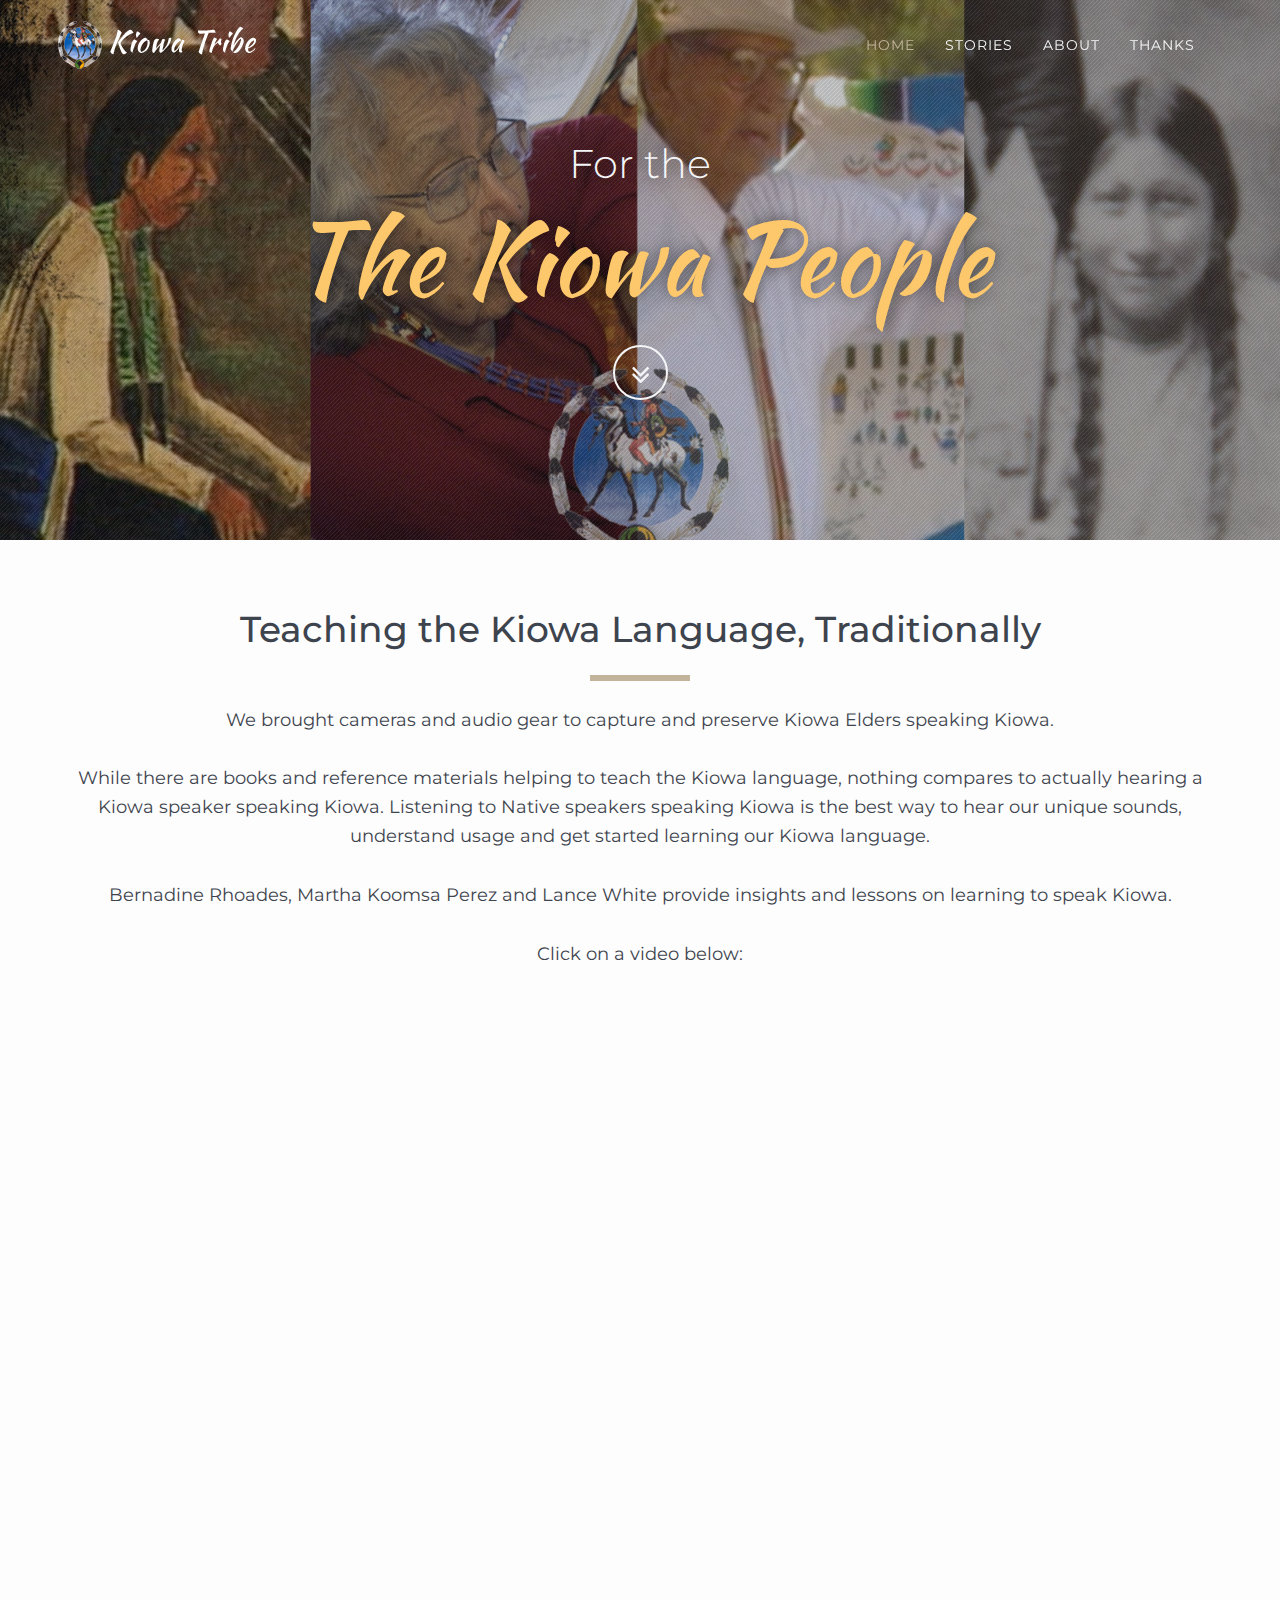
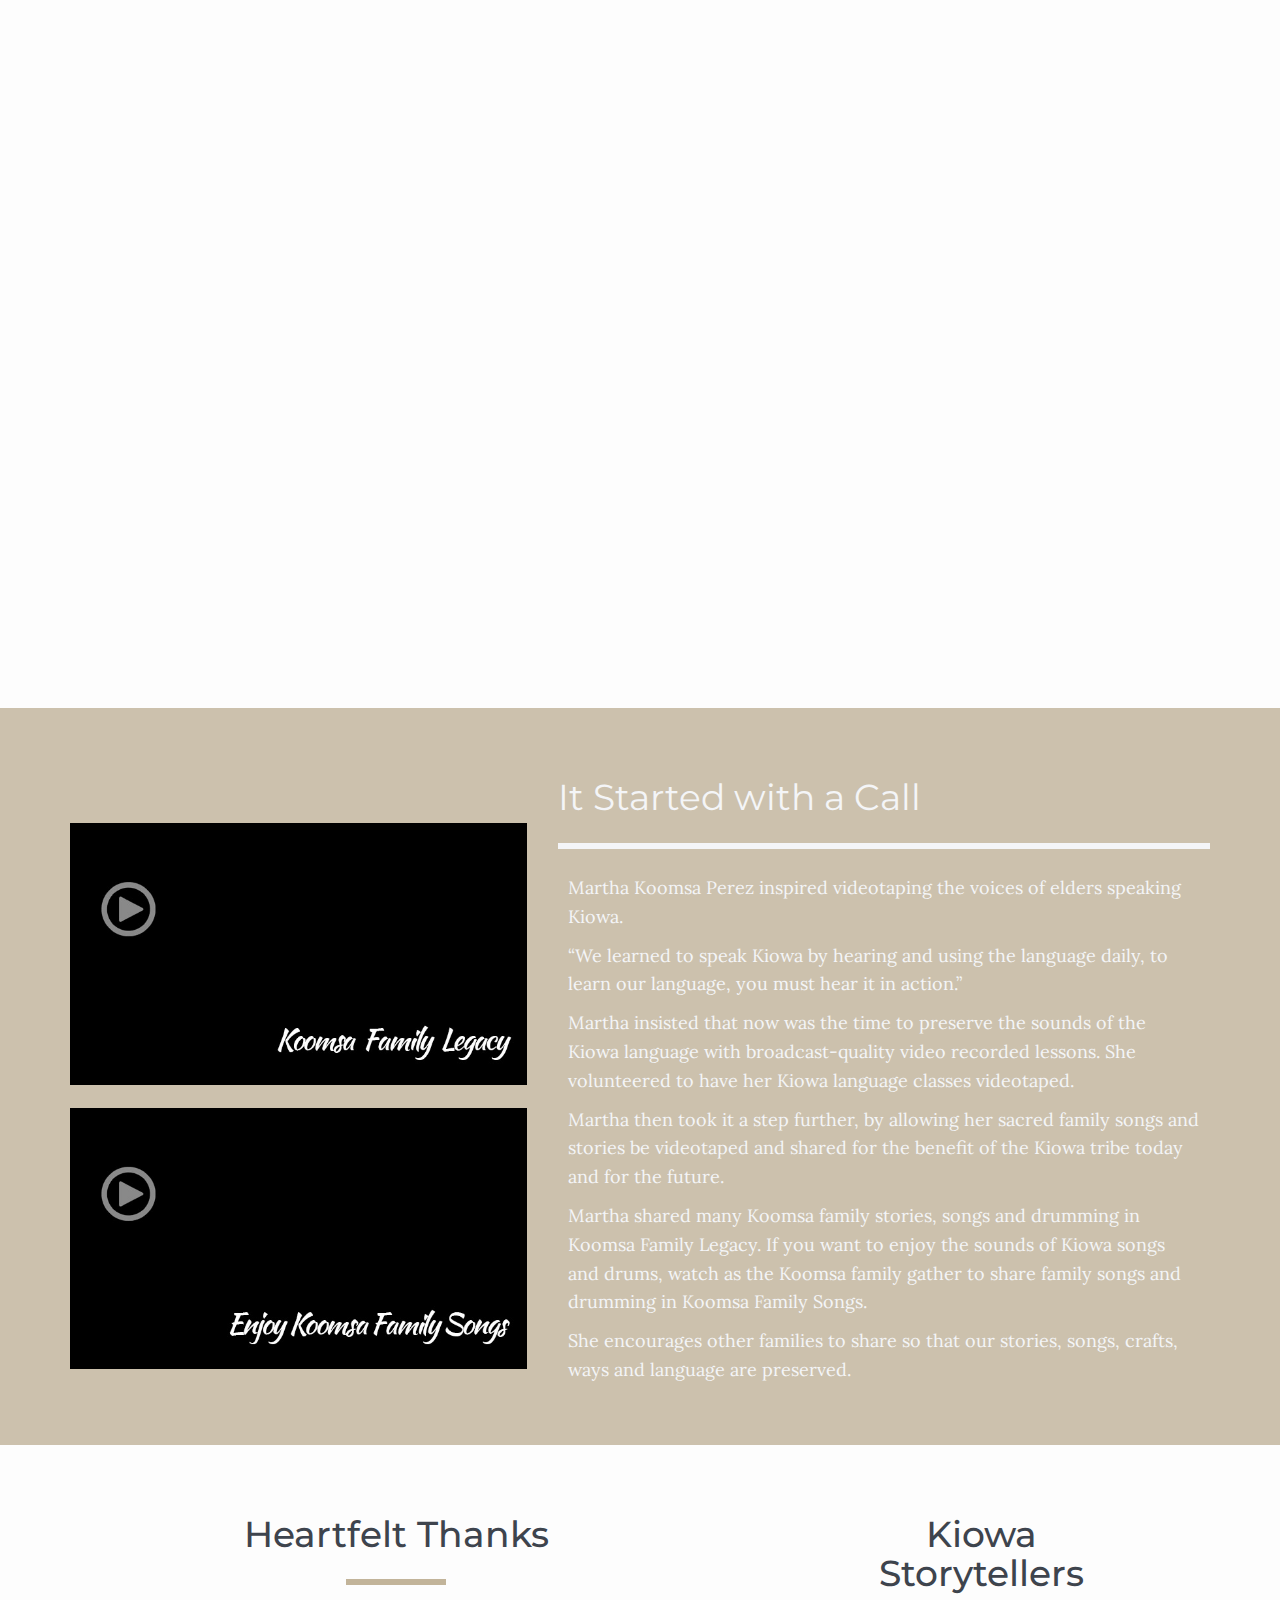
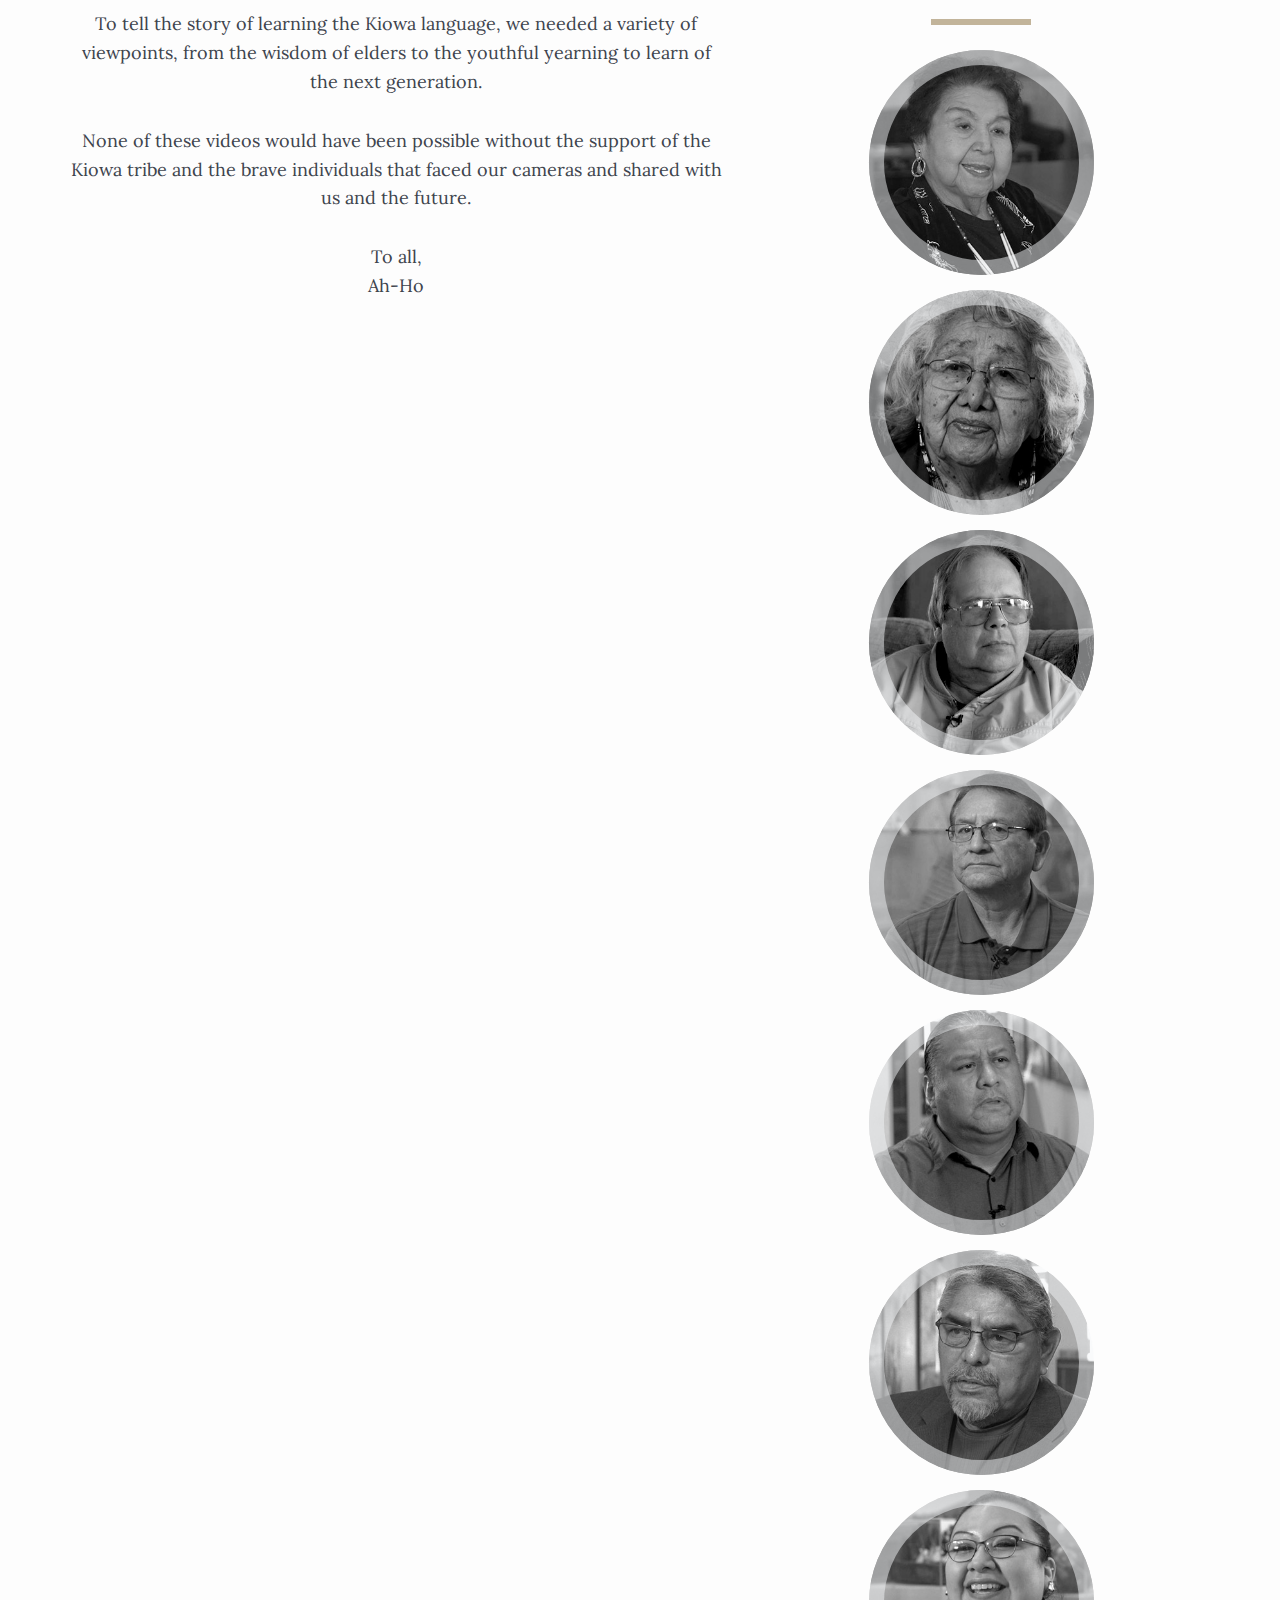
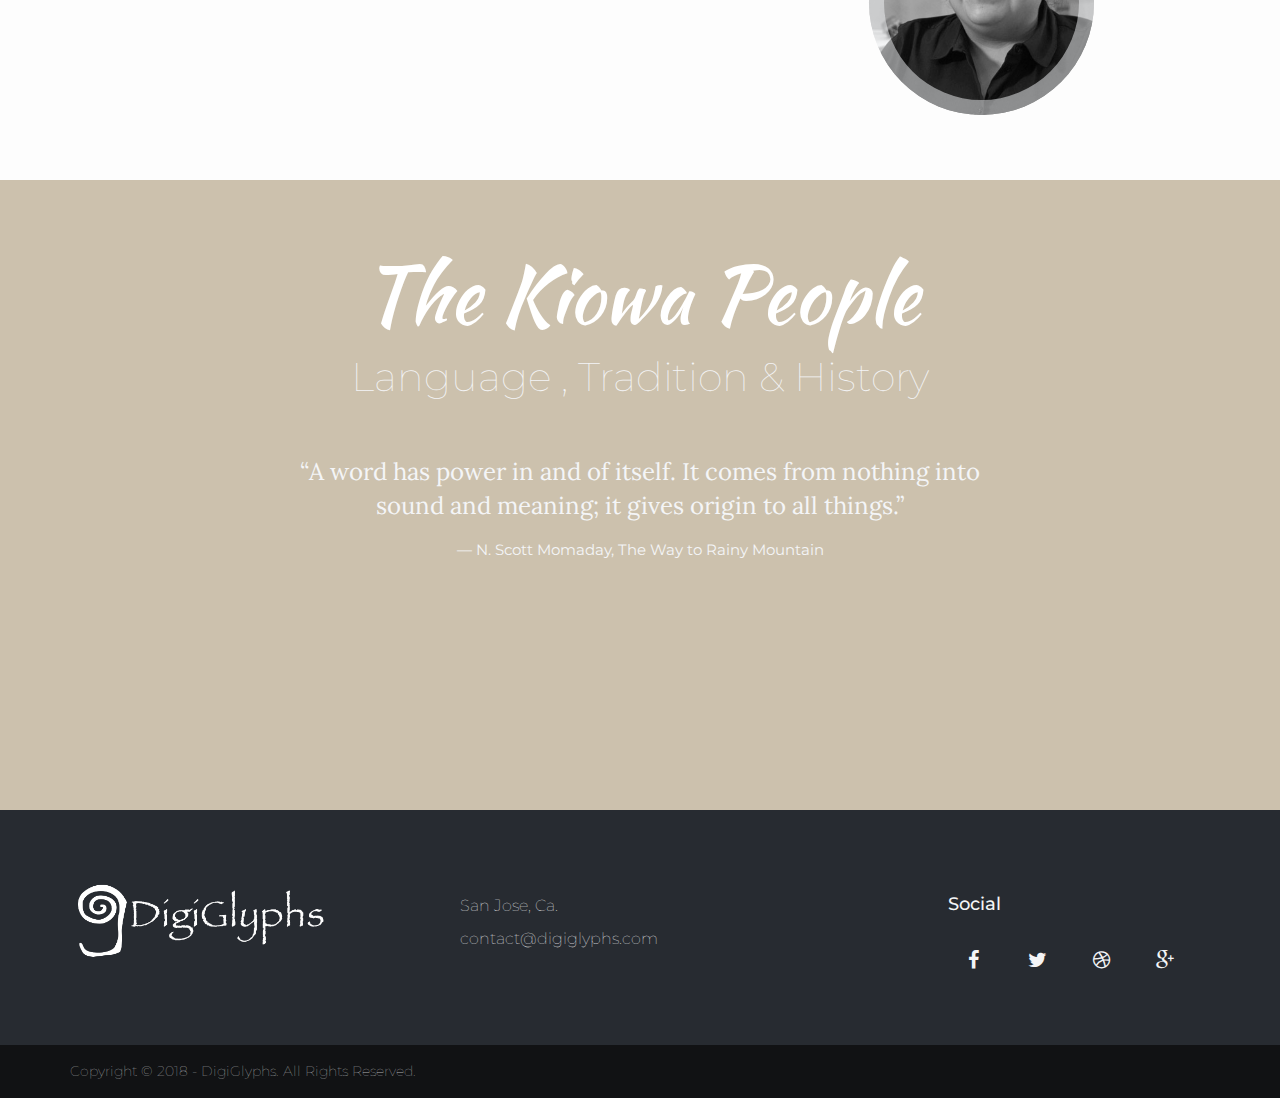
<file: index copy.html>
<!DOCTYPE html>
<html lang="en">

<head>

    <meta charset="utf-8">
    <meta name="viewport" content="width=device-width, initial-scale=1, maximum-scale=1, user-scalable=no">
    <meta name="description" content="">
    <meta name="author" content="">

    <title>The Kiowa People</title>

    <!-- Bootstrap Core CSS -->
    <link href="assets/css/bootstrap/bootstrap.min.css" rel="stylesheet" type="text/css">

    <!-- Fonts -->
    <link href="assets/css/plugins/font-awesome/css/font-awesome.min.css" rel="stylesheet" type="text/css">
    <link href='http://fonts.googleapis.com/css?family=Lora:400,700,400italic,700italic' rel='stylesheet' type='text/css'>
    <link href='http://fonts.googleapis.com/css?family=Montserrat:400,700' rel='stylesheet' type='text/css'>
    <link href='http://fonts.googleapis.com/css?family=Pacifico' rel='stylesheet' type='text/css'>

    <!-- Retina Images Plugin -->
    <script src="assets/js/plugins/retina/retina.min.js"></script>

    <!-- Plugin CSS -->
    <link href="assets/css/plugins/hover/hover.min.css" rel="stylesheet">
    <link href="assets/css/plugins/owl.carousel/owl.carousel.css" rel="stylesheet">
    <link href="assets/css/plugins/owl.carousel/owl.theme.css" rel="stylesheet">
    <link href="assets/css/plugins/owl.carousel/owl.transitions.css" rel="stylesheet">
    <link href="assets/css/plugins/jquery.fs.wallpaper/jquery.fs.wallpaper.css" rel="stylesheet">
    <link href="assets/css/plugins/magnific-popup/magnific-popup.css" rel="stylesheet">

    <!-- Spectrum CSS -->
     <link href="assets/css/spectrum-coffee.css" rel="stylesheet">

    <!-- Special CSS -->
     <link href="assets/css/kiowapeople.css" rel="stylesheet">

    <!-- HTML5 shim and Respond.js IE8 support of HTML5 elements and media queries -->
    <!--[if lt IE 9]>
      <script src="assets/js/html5shiv.js"></script>
      <script src="assets/js/respond.min.js"></script>
    <![endif]-->

</head>

<body id="page-top" data-spy="scroll" data-target=".navbar-fixed-top">

    <div id="wrapper">

        <nav class="navbar navbar-dark navbar-fixed-top" role="navigation">
            <div class="container">
                <div class="navbar-header page-scroll">
                    <button type="button" class="navbar-toggle" data-toggle="collapse" data-target=".navbar-main-collapse">
                        <i class="fa fa-bars"></i>
                    </button>
                    <a class="navbar-brand" href="https://www.kiowatribe.org" target="_blank">
                        <span class="logo">
                            <img src="assets/img/logo.png" alt="">
                        </span>
                    </a>
                </div>

                <!-- Collect the nav links, forms, and other content for toggling -->
                <div class="collapse navbar-collapse navbar-right navbar-main-collapse">
                    <ul class="nav navbar-nav">
                        <!-- Hidden li included to remove active class from about link when scrolled up past about section -->
                        <li class="hidden">
                            <a href="#page-top"></a>
                        </li>
                        <li class="page-scroll">
                            <a href="#page-top">Home</a>
                        </li>
                        <li class="page-scroll">
                            <a href="#blog">Stories</a>
                        </li>
                        <li class="page-scroll">
                            <a href="#call">About</a>
                        </li>
                        <li class="page-scroll">
                            <a href="#about">Thanks</a>
                        </li>
                        <!--<li class="page-scroll">-->
                            <!--<a href="#contact">Contact</a>-->
                        <!--</li>-->
                    </ul>
                </div>
                <!-- /.navbar-collapse -->
            </div>
            <!-- /.container -->
        </nav>

        <header class="intro-img-half intro-dark-bg" style="background-image: url(assets/img/demo-bgs/kiowa_people_header_bg.jpg)" data-stellar-background-ratio="0.5">
            <div class="overlay"></div>
            <div class="intro-body" data-scrollreveal="move 0 over 1s">
                <div class="container banner">
                    <div class="intro-welcome">For the</div>
                    <br>
                    <h1 class="brand-heading">
                        <span class="text-primary">The Kiowa People</span>
                    </h1>
                    <div class="">
                        <div class="item active">
                            <!--<span class="text-secondary">Teaching The Kiowa Language, Traditionally</span>-->
                        </div>
                    </div>
                    <div class="page-scroll" data-scrollreveal="enter bottom after .6s">
                        <a href="#blog" class="btn btn-scroll-light sink">
                            <i class="fa fa-angle-double-down"></i>
                        </a>
                    </div>
                </div>
            </div>
        </header>


        <section id="blog" class="blog-1 bg-lighter">
            <div class="container">
                <div class="row">
                    <div class="col-lg-12 text-center">
                        <h2>Teaching the Kiowa Language, Traditionally</h2>
                        <hr class="primary mb">
                    </div>
                </div>
                <div class="row">
                    <div class="col-lg-12 intro-text text-center">
                        <p>
                            We brought cameras and audio gear to capture and preserve Kiowa Elders speaking Kiowa.
                        </p>
                        <p>
                            While there are books and reference materials helping to teach the Kiowa language, nothing compares to actually hearing a Kiowa speaker speaking Kiowa.  Listening to Native speakers speaking Kiowa is the best way to hear our unique sounds, understand usage and get started learning our Kiowa language.
                        </p>
                        <p>
                            Bernadine Rhoades, Martha Koomsa Perez and Lance White provide insights and lessons on learning to speak Kiowa.
                        </p>
                        <p>
                            Click on a video below:
                        </p>
                    </div>
                </div>
                <!-- Video Line -->
                <div class="row blog-row">
                    <div class="col-md-4 blog-col" data-scrollreveal="enter left over 1.5s">
                        <a href="#portfolio-modal-2" class="blog-preview-img portfolio-link"
                           data-vid-title="Kiowa Language Lessons from Our Elders"
                           data-vid-id="260702461"
                           data-vid-subtitle="Kiowa Language Lesson"
                           data-vid-description=" short documentary on learning to speak Kiowa, why we started losing the language and the desires to save it."
                           data-vid-time="5 minutes 45 seconds"
                           data-vid-date="February 2018"
                           data-toggle="modal">
                            <div class="caption">
                                <div class="caption-content">
                                    <i class="fa fa-play-circle-o fa-3x"></i>
                                </div>
                            </div>
                            <img src="assets/img/demo-blog/1.jpg" class="img-responsive" alt="">
                        </a>
                        <div class="blog-preview-content">
                            <h3>
                                <a href="#portfolio-modal-2" class="portfolio-link"
                                   data-vid-title="Kiowa Language Lessons from Our Elders"
                                   data-vid-id="260702461"
                                   data-vid-subtitle="Kiowa Language Lesson"
                                   data-vid-description="A short documentary on learning to speak Kiowa, why we started losing the language and the desires to save it."
                                   data-vid-time="5 minutes 45 seconds"
                                   data-vid-date="February 2018"
                                   data-toggle="modal">Learning Kiowa</a>
                                <p>&nbsp;</p>
                            </h3>
                            <p class="description">A short documentary on learning to speak Kiowa, why we started losing the language and the desires to save it.</p>
                            <div class="continue pull-right btn btn-default btn btn-default">
                                <a href="#portfolio-modal-2" class="portfolio-link"
                                   data-vid-title="Kiowa Language Lessons from Our Elders"
                                   data-vid-id="260702461"
                                   data-vid-subtitle="Kiowa Language Lesson"
                                   data-vid-description=" short documentary on learning to speak Kiowa, why we started losing the language and the desires to save it."
                                   data-vid-time="5 minutes 45 seconds"
                                   data-vid-date="February 2018"
                                   data-toggle="modal">
                                    Watch now &rarr;
                                </a>
                            </div>
                            <ul class="meta list-inline">
                                <li>February 25, 2018</li>
                            </ul>
                        </div>
                    </div>

                    <!-- Video Line 2-->
                    <div class="col-md-4 blog-col" data-scrollreveal="enter left over 1.5s">
                        <a href="#portfolio-modal-2" class="blog-preview-img portfolio-link"
                           data-vid-title="Kiowa Language Lessons from Our Elders"
                           data-vid-id="264141052"
                           data-vid-subtitle="Kiowa Language Lesson"
                           data-vid-description="Kiowa Elder Bernadine Rhoades has spoken Kiowa since birth.  It’s the language she grew up speaking daily. Bernadine introduces viewers to the unique sounds of the Kiowa language and some basic conversational words.."
                           data-vid-time="15 minutes 10 seconds"
                           data-vid-date="February 2018"
                           data-toggle="modal">
                            <div class="caption">
                                <div class="caption-content">
                                    <i class="fa fa-play-circle-o fa-3x"></i>
                                </div>
                            </div>
                            <img src="assets/img/demo-blog/bernadine1.jpg" class="img-responsive" alt="">
                        </a>
                        <div class="blog-preview-content">
                            <h3>
                                <a href="#portfolio-modal-2" class="portfolio-link"
                                   data-vid-title="Kiowa Language Lessons from Our Elders"
                                   data-vid-id="264141052"
                                   data-vid-subtitle="Kiowa Language Lesson"
                                   data-vid-description="Kiowa Elder Bernadine Rhoades has spoken Kiowa since birth.  It’s the language she grew up speaking daily. Bernadine introduces viewers to the unique sounds of the Kiowa language and some basic conversational words."
                                   data-vid-time="15 minutes 10 seconds"
                                   data-vid-date="February 2018"
                                   data-toggle="modal">Bernadine H. Rhoades <div style="font-size: 14px; margin-left: -8px"> &nbsp;&nbsp;“Tosahnha”</div></a>
                                <p>Introduction to the Kiowa Language</p>
                            </h3>
                            <p class="description">Kiowa Elder Bernadine Rhoades has spoken Kiowa since birth.  It’s the language she grew up speaking daily.
                                Bernadine introduces viewers to the unique sounds of the Kiowa language and some basic conversational words.</p>
                            <div class="continue pull-right btn btn-default">
                                <a href="#portfolio-modal-2" class="portfolio-link"
                                   data-vid-title="Kiowa Language Lessons from Our Elders"
                                   data-vid-id="264141052"
                                   data-vid-subtitle="Kiowa Language Lesson"
                                   data-vid-description="Kiowa Elder Bernadine Rhoades has spoken Kiowa since birth.  It’s the language she grew up speaking daily. Bernadine introduces viewers to the unique sounds of the Kiowa language and some basic conversational words."
                                   data-vid-time="15 minutes 10 seconds"
                                   data-vid-date="February 2018"
                                   data-toggle="modal">
                                    Watch now &rarr;
                                </a>
                            </div>
                            <ul class="meta list-inline">
                                <li>February 25, 2018</li>
                            </ul>
                        </div>
                    </div>
                    <!-- Video Line 3 -->
                    <div class="col-md-4 blog-col" data-scrollreveal="enter left over 1.5s">
                        <a href="#portfolio-modal-2" class="blog-preview-img portfolio-link"
                           data-vid-title="Kiowa Language Lessons from Our Elders"
                           data-vid-id="260702461"
                           data-vid-subtitle="Kiowa Language Lesson"
                           data-vid-description="Martha Koomsa Perez learned to speak Kiowa from her father Bill Koomsa. She is dedicated to teaching others the Kiowa language.  In her first lesson, Martha provides background on the language while teaching words for every day use."
                           data-vid-time="5 minutes 45 seconds"
                           data-vid-date="February 2018"
                           data-toggle="modal">
                            <div class="caption">
                                <div class="caption-content">
                                    <i class="fa fa-play-circle-o fa-3x"></i>
                                </div>
                            </div>
                            <img src="assets/img/demo-blog/1.jpg" class="img-responsive" alt="">
                        </a>
                        <div class="blog-preview-content">
                            <h3>
                                <a href="#portfolio-modal-2" class="portfolio-link"
                                   data-vid-title="Kiowa Language Lessons from Our Elders"
                                   data-vid-id="260702461"
                                   data-vid-subtitle="Kiowa Language Lesson"
                                   data-vid-description="Martha Koomsa Perez learned to speak Kiowa from her father Bill Koomsa. She is dedicated to teaching others the Kiowa language.  In her first lesson, Martha provides background on the language while teaching words for every day use."
                                   data-vid-time="5 minutes 45 seconds"
                                   data-vid-date="February 2018"
                                   data-toggle="modal">Martha Koomsa Perez</a>
                                <p>Kiowa Language Lesson 1</p>
                            </h3>
                            <p class="description">Martha Koomsa Perez learned to speak Kiowa from her father Bill Koomsa. She is dedicated to teaching others the Kiowa language.  In her first lesson, Martha provides background on the language while teaching words for every day use.</p>
                            <div class="continue pull-right btn btn-default">
                                <a href="#portfolio-modal-2" class="portfolio-link"
                                   data-vid-title="Kiowa Language Lessons from Our Elders"
                                   data-vid-id="260702461"
                                   data-vid-subtitle="Kiowa Language Lesson"
                                   data-vid-description="Martha Koomsa Perez learned to speak Kiowa from her father Bill Koomsa. She is dedicated to teaching others the Kiowa language.  In her first lesson, Martha provides background on the language while teaching words for every day use."
                                   data-vid-time="5 minutes 45 seconds"
                                   data-vid-date="February 2018"
                                   data-toggle="modal">
                                    Watch now &rarr;
                                </a>
                            </div>
                            <ul class="meta list-inline">
                                <li>February 25, 2018</li>
                            </ul>
                        </div>
                    </div>
                </div>
                <!-- Video Line 4 -->
                <div class="row blog-row">
                    <div class="col-md-4 blog-col" data-scrollreveal="enter left over 1.5s">
                        <a href="#portfolio-modal-2" class="blog-preview-img portfolio-link"
                           data-vid-title="Kiowa Language Lessons from Our Elders"
                           data-vid-id="260702461"
                           data-vid-subtitle="Kiowa Language Lesson"
                           data-vid-description="Kiowa Speaker Martha Koomsa Perez continues providing lessons on the Kiowa language. She reviews the unique sounds used in the language and discusses words that sound alike."
                           data-vid-time="5 minutes 45 seconds"
                           data-vid-date="February 2018"
                           data-toggle="modal">
                            <div class="caption">
                                <div class="caption-content">
                                    <i class="fa fa-play-circle-o fa-3x"></i>
                                </div>
                            </div>
                            <img src="assets/img/demo-blog/1.jpg" class="img-responsive" alt="">
                        </a>
                        <div class="blog-preview-content">
                            <h3>
                                <a href="#portfolio-modal-2" class="portfolio-link"
                                   data-vid-title="Kiowa Language Lessons from Our Elders"
                                   data-vid-id="260702461"
                                   data-vid-subtitle="Kiowa Language Lesson"
                                   data-vid-description="Kiowa Speaker Martha Koomsa Perez continues providing lessons on the Kiowa language. She reviews the unique sounds used in the language and discusses words that sound alike."
                                   data-vid-time="5 minutes 45 seconds"
                                   data-vid-date="February 2018"
                                   data-toggle="modal">Martha Koomsa Perez</a>
                                <p>Kiowa Language Lesson 2</p>
                            </h3>
                            <p class="description">Kiowa Speaker Martha Koomsa Perez continues providing lessons on the Kiowa language. She reviews the unique sounds used in the language and discusses words that sound alike.</p>
                            <div class="continue pull-right btn btn-default">
                                <a href="#portfolio-modal-2" class="portfolio-link"
                                   data-vid-title="Kiowa Language Lessons from Our Elders"
                                   data-vid-id="260702461"
                                   data-vid-subtitle="Kiowa Language Lesson"
                                   data-vid-description="Kiowa Speaker Martha Koomsa Perez continues providing lessons on the Kiowa language. She reviews the unique sounds used in the language and discusses words that sound alike."
                                   data-vid-time="5 minutes 45 seconds"
                                   data-vid-date="February 2018"
                                   data-toggle="modal">
                                    Watch now &rarr;
                                </a>
                            </div>
                            <ul class="meta list-inline">
                                <li>February 25, 2018</li>
                            </ul>
                        </div>
                    </div>
                    <!-- Video Line -->
                    <div class="col-md-4 blog-col" data-scrollreveal="enter left over 1.5s">
                        <a href="#portfolio-modal-2" class="blog-preview-img portfolio-link"
                           data-vid-title="Kiowa Language Lessons from Our Elders"
                           data-vid-id="260702461"
                           data-vid-subtitle="Kiowa Language Lesson"
                           data-vid-description="Kiowa-speaker Martha Koomsa Perez encourages viewers to use the Kiowa language in daily life. She reviews common Kiowa words and conversational phrases to use in daily life."
                           data-vid-time="5 minutes 45 seconds"
                           data-vid-date="February 2018"
                           data-toggle="modal">
                            <div class="caption">
                                <div class="caption-content">
                                    <i class="fa fa-play-circle-o fa-3x"></i>
                                </div>
                            </div>
                            <img src="assets/img/demo-blog/1.jpg" class="img-responsive" alt="">
                        </a>
                        <div class="blog-preview-content">
                            <h3>
                                <a href="#portfolio-modal-2" class="portfolio-link"
                                   data-vid-title="Kiowa Language Lessons from Our Elders"
                                   data-vid-id="260702461"
                                   data-vid-subtitle="Kiowa Language Lesson"
                                   data-vid-description="Kiowa-speaker Martha Koomsa Perez encourages viewers to use the Kiowa language in daily life. She reviews common Kiowa words and conversational phrases to use in daily life."
                                   data-vid-time="5 minutes 45 seconds"
                                   data-vid-date="February 2018"
                                   data-toggle="modal">Martha Koomsa Perez</a>
                                <p>Kiowa Language Lesson 3</p>
                            </h3>
                            <p class="description">Kiowa-speaker Martha Koomsa Perez encourages viewers to use the Kiowa language in daily life. She reviews common Kiowa words and conversational phrases to use in daily life.</p>
                            <div class="continue pull-right btn btn-default">
                                <a href="#portfolio-modal-2" class="portfolio-link"
                                   data-vid-title="Kiowa Language Lessons from Our Elders"
                                   data-vid-id="260702461"
                                   data-vid-subtitle="Kiowa Language Lesson"
                                   data-vid-description="Kiowa-speaker Martha Koomsa Perez encourages viewers to use the Kiowa language in daily life. She reviews common Kiowa words and conversational phrases to use in daily life."
                                   data-vid-time="5 minutes 45 seconds"
                                   data-vid-date="February 2018"
                                   data-toggle="modal">
                                    Watch now &rarr;
                                </a>
                            </div>
                            <ul class="meta list-inline">
                                <li>February 25, 2018</li>
                            </ul>
                        </div>
                    </div>
                    <!-- Video Line -->
                    <div class="col-md-4 blog-col" data-scrollreveal="enter left over 1.5s">
                        <a href="#portfolio-modal-2" class="blog-preview-img portfolio-link"
                           data-vid-title="Kiowa Language Lessons from Our Elders"
                           data-vid-id="264268846"
                           data-vid-subtitle="Kiowa Language Lesson"
                           data-vid-description="Lance White was raised by his grandparents. Their only language was Kiowa.  Lance shares his knowledge of common Kiowa words and conversational phrases to use in daily conversations."
                           data-vid-time="12 minutes"
                           data-vid-date="February 2018"
                           data-toggle="modal">
                            <div class="caption">
                                <div class="caption-content">
                                    <i class="fa fa-play-circle-o fa-3x"></i>
                                </div>
                            </div>
                            <img src="assets/img/demo-blog/lance.jpg" class="img-responsive" alt="">
                        </a>
                        <div class="blog-preview-content">
                            <h3>
                                <a href="#portfolio-modal-2" class="portfolio-link"
                                   data-vid-title="Kiowa Language Lessons from Our Elders"
                                   data-vid-id="264268846"
                                   data-vid-subtitle="Kiowa Language Lesson"
                                   data-vid-description="Lance White was raised by his grandparents. Their only language was Kiowa.  Lance shares his knowledge of common Kiowa words and conversational phrases to use in daily conversations."
                                   data-vid-time="12 minutes"
                                   data-vid-date="February 2018"
                                   data-toggle="modal">Lance White</a>
                                <p>Kiowa Language Lesson</p>
                            </h3>
                            <p class="description">Lance White was raised by his grandparents.  Their only language was Kiowa.  Lance shares his knowledge of common Kiowa words and conversational phrases to use in daily conversations.</p>
                            <div class="continue pull-right btn btn-default">
                                <a href="#portfolio-modal-2" class="portfolio-link"
                                   data-vid-title="Kiowa Language Lessons from Our Elders"
                                   data-vid-id="264268846"
                                   data-vid-subtitle="Kiowa Language Lesso"
                                   data-vid-description="Lance White was raised by his grandparents. Their only language was Kiowa.  Lance shares his knowledge of common Kiowa words and conversational phrases to use in daily conversations."
                                   data-vid-time="12 minutes"
                                   data-vid-date="February 2018"
                                   data-toggle="modal">
                                    Watch now &rarr;
                                </a>
                            </div>
                            <ul class="meta list-inline">
                                <li>February 25, 2018</li>
                            </ul>
                        </div>
                    </div>
                </div>
            </div>
        </section>




        <aside class="bg-parallax-dark nopadding" style="background-image: url(assets/img/demo-bgs/faces-demo.jpg);" data-stellar-background-ratio="0.5" id="call">
            <div class="aside-overlay">
                <div class="container koomsa-gift">
                    <div class="row">
                        <div class="col-md-5 koomsa-gift-vids">
                            <a href="#portfolio-modal-2" class="portfolio-link"
                               data-vid-title="Kiowa Language Lessons from Our Elders"
                            data-vid-id="260702461"
                            data-vid-subtitle="Kiowa Language Lesso"
                            data-vid-description="Lance grew up with grandparents that only spoke Kiowa. He shares his knowledge on counting and other words needed for daily conversations.."
                            data-vid-time="5 minutes 45 seconds"
                            data-vid-date="February 2018"
                            data-toggle="modal">
                            <img src="assets/img/vid-panel-koomsa-legacy.jpg" class="img-responsive"/>
                            </a>
                            <br>

                            <a href="#portfolio-modal-2" class="gift portfolio-link"
                               data-vid-title="Kiowa Language Lessons from Our Elders"
                               data-vid-id="260702461"
                               data-vid-subtitle="Kiowa Language Lesso"
                               data-vid-description="Lance grew up with grandparents that only spoke Kiowa. He shares his knowledge on counting and other words needed for daily conversations.."
                               data-vid-time="5 minutes 45 seconds"
                               data-vid-date="February 2018"
                               data-toggle="modal">
                                <img src="assets/img/vid-panel-koomsa-songs.jpg" class="img-responsive"/>
                            </a>


                        </div>
                        <div class="col-md-7">
                            <h2>It Started with a Call</h2>
                            <hr class="light" style="max-width: 100%; width: 100%">
                            <p>Martha Koomsa Perez  inspired videotaping the voices of elders speaking Kiowa.</p>

                            <p>“We learned to speak Kiowa by hearing and using the language daily, to learn our
                                language, you must hear it in action.”</p>

                            <p> Martha insisted that now was the time to preserve the sounds of the  Kiowa language with
                                broadcast-quality video recorded lessons.  She volunteered to have her Kiowa language classes videotaped.</p>

                            <p> Martha then took it a step further, by allowing her sacred family songs and stories be
                                videotaped and shared for the benefit of the Kiowa tribe today and for the future.</p>

                            <p> Martha shared many Koomsa family stories, songs and drumming in Koomsa Family Legacy.
                                If you want to enjoy the sounds of Kiowa songs and drums, watch as the Koomsa family gather to share family songs and drumming in Koomsa Family Songs. </p>

                            <p>She encourages other families to share so that our stories, songs, crafts, ways and
                                language are preserved.</p>

                        </div>
                    </div>
                </div>
            </div>
        </aside>


        <section id="about" class="about-3 bg-lighter text-center">
            <div class="container">
                <div class="row">
                    <div class="col-lg-7 col-md-6">
                        <h2>Heartfelt Thanks</h2>
                        <hr class="primary">
                        <p>To tell the story of learning the Kiowa language, we needed a variety of viewpoints, from the
                            wisdom of elders to the youthful yearning to learn of the next generation.</p>
                        <p>None of these videos would have been possible without the support of the Kiowa tribe and the
                            brave individuals that faced our cameras and shared with us and the future.</p>

                           <p> To all,
                               <br>
                               Ah-Ho</p>
                    </div>
                    <div class="col-lg-3 col-lg-offset-1 col-md-6">
                        <h2>Kiowa Storytellers</h2>
                        <hr class="primary">
                        <div id="about-3-carousel" class="text-center">
                            <div class="item about-img-1">
                                <div class="info">
                                    <!-- Mobile Fallback Image -->
                                    <img class="img-responsive img-circle visible-xs" src="assets/img/demo-portraits/portrait-1.jpg" alt="">
                                    <!-- Name / Position / Social Links -->
                                    <h3>Martha Koomsa Perez </h3>
                                    <p>Kiowa Elder</p>
                                </div>
                            </div>
                            <div class="item about-img-2">
                                <div class="info">
                                    <!-- Mobile Fallback Image -->
                                    <img class="img-responsive img-circle visible-xs" src="assets/img/demo-portraits/portrait-2.jpg" alt="">
                                    <!-- Name / Position / Social Links -->
                                    <h3>Bernadine H. Rhoades</h3>
                                    <p>Kiowa Elder</p>
                                </div>
                            </div>
                            <div class="item about-img-3">
                                <div class="info">
                                    <!-- Mobile Fallback Image -->
                                    <img class="img-responsive img-circle visible-xs" src="assets/img/demo-portraits/portrait-3.jpg" alt="">
                                    <!-- Name / Position / Social Links -->
                                    <h3>Lance White</h3>
                                    <p>Kiowa Elder</p>
                                </div>
                            </div>
                            <div class="item about-img-4">
                                <div class="info">
                                    <!-- Mobile Fallback Image -->
                                    <img class="img-responsive img-circle visible-xs" src="assets/img/demo-portraits/portrait-4.jpg" alt="">
                                    <!-- Name / Position / Social Links -->
                                    <h3>Ernest Redbird</h3>
                                    <p>Kiowa Elder</p>
                                </div>
                            </div>
                            <div class="item about-img-5">
                                <div class="info">
                                    <!-- Mobile Fallback Image -->
                                    <img class="img-responsive img-circle visible-xs" src="assets/img/demo-portraits/portrait-5.jpg" alt="">
                                    <!-- Name / Position / Social Links -->
                                    <h3>Darin Zotigh</h3>
                                    <p>Kiowa Elder</p>
                                </div>
                            </div>
                            <div class="item about-img-6">
                                <div class="info">
                                    <!-- Mobile Fallback Image -->
                                    <img class="img-responsive img-circle visible-xs" src="assets/img/demo-portraits/portrait-6.jpg" alt="">
                                    <!-- Name / Position / Social Links -->
                                    <h3>Matthew Komalty</h3>
                                    <p>Kiowa Elder</p>
                                </div>
                            </div>
                            <div class="item about-img-7">
                                <div class="info">
                                    <!-- Mobile Fallback Image -->
                                    <img class="img-responsive img-circle visible-xs" src="assets/img/demo-portraits/portrait-7.jpg" alt="">
                                    <!-- Name / Position / Social Links -->
                                    <h3>Dianna Hadley</h3>
                                    <p>Kiowa Elder</p>
                                </div>
                            </div>
                        </div>
                    </div>
                </div>
            </div>
        </section>


        <aside class="bg-parallax-dark nopadding" style="background-image: url(assets/img/demo-bgs/sunrise_background.jpg);" data-stellar-background-ratio="0.5">
            <div class="aside-overlay">
                <div class="container lower-aside">
                    <div class="row text-center">
                        <div class="col-lg-8 col-lg-offset-2">
                            <h1 >The Kiowa People</h1>
                            <span class="sub-title">Language , Tradition & History</span>

                            <div class="quote">
                                “A word has power in and of itself. It comes from nothing into sound and meaning; it gives origin to all things.”
                                <span>― N. Scott Momaday, The Way to Rainy Mountain</span>
                            </div>
                            <div class="gap">

                            </div>
                        </div>

                    </div>
                </div>
            </div>
        </aside>




        <!--<section id="contact" class="contact-1">-->
            <!--<div class="container">-->
                <!--<div class="row">-->
                    <!--<div class="col-lg-6" data-scrollreveal="enter left over 1.5s">-->
                        <!--<h2>Contact Us</h2>-->
                        <!--<p>Spectrum comes loaded with a working contact form! Just follow the instructions in the documentation to get your form working. All you need to do is change an email address, no code writing required!</p>-->
                        <!--<p>The contact form to the right is a demo form and will not send email to Start Bootstrap. If you have a question about the theme, please contact us through our WrapBootstrap profile.</p>-->
                    <!--</div>-->
                    <!--<div class="col-lg-5 col-lg-offset-1" data-scrollreveal="enter right over 1.5s">-->
                        <!--<br>-->
                        <!--<form name="sentMessage" id="contactForm" novalidate>-->
                            <!--<div class="row control-group">-->
                                <!--<div class="form-group col-xs-12 floating-label-form-group controls">-->
                                    <!--<label>Name</label>-->
                                    <!--<input type="text" class="form-control" placeholder="Name" id="name" required data-validation-required-message="Please enter your name.">-->
                                    <!--<p class="help-block text-danger"></p>-->
                                <!--</div>-->
                            <!--</div>-->
                            <!--<div class="row control-group">-->
                                <!--<div class="form-group col-xs-12 floating-label-form-group controls">-->
                                    <!--<label>Email Address</label>-->
                                    <!--<input type="email" class="form-control" placeholder="Email Address" id="email" required data-validation-required-message="Please enter your email address.">-->
                                    <!--<p class="help-block text-danger"></p>-->
                                <!--</div>-->
                            <!--</div>-->
                            <!--<div class="row control-group">-->
                                <!--<div class="form-group col-xs-12 floating-label-form-group controls">-->
                                    <!--<label>Message</label>-->
                                    <!--<textarea rows="5" class="form-control" placeholder="Message" id="message" required data-validation-required-message="Please enter a message."></textarea>-->
                                    <!--<p class="help-block text-danger"></p>-->
                                <!--</div>-->
                            <!--</div>-->
                            <!--<br>-->
                            <!--<div id="success"></div>-->
                            <!--<div class="row">-->
                                <!--<div class="form-group col-xs-12">-->
                                    <!--<button type="submit" class="btn btn-lg btn-primary btn-square btn-raised">Send</button>-->
                                <!--</div>-->
                            <!--</div>-->
                        <!--</form>-->
                    <!--</div>-->
                <!--</div>-->
            <!--</div>-->
        <!--</section>-->

        <footer class="footer-1">
            <div class="upper">
                <div class="container">
                    <div class="row">
                        <div class="col-md-3">
                            <a href="http://www.digiglyphs.com" target="_blank" class="footer-logo"><h2 class="script"><img src="assets/img/logo-footer.png" > </h2></a>
                            <!--<address>-->
                                <!--<br>San Jose, Ca.-->
                                <!--<br>contact@digiglyphs.com-->
                                <!--<br>-->
                                <!--<abbr title="Phone">P:</abbr> <a href="tel:408-261-3008">(408) 261-3008</a>-->
                            <!--</address>-->
                        </div>
                        <div class="col-md-1 hidden-xs">
                            &nbsp;
                        </div>
                        <div class="col-md-3" style="padding-top: 35px">
                            <ul class="list-unstyled footer-links">
                                <li>
                                    San Jose, Ca.
                                </li>
                                <li>
                                    <a href="mailto:contact@digiglyphs.com">contact@digiglyphs.com</a>
                                </li>
                                <!--<li>-->
                                    <!--<a href="tel:408-261-3008">(408) 261-3008</a>-->
                                <!--</li>-->
                            </ul>
                        </div>
                        <div class="col-md-2">
                            <!--<h4>Documentation</h4>-->
                            <!--<ul class="list-unstyled footer-links">-->
                                <!--<li>-->
                                    <!--<a href="#">Bootstrap Components</a>-->
                                <!--</li>-->
                                <!--<li>-->
                                    <!--<a href="#">Usage Information</a>-->
                                <!--</li>-->
                                <!--<li>-->
                                    <!--<a href="tel:408-261-3008">(408) 261-3008</a>-->
                                <!--</li>-->
                            <!--</ul>-->
                        </div>
                        <div class="col-md-3">
                            <h4>Social</h4>
                            <ul class="list-inline">
                                <li>
                                    <a href="#" class="btn btn-social-light btn-facebook"><i class="fa fa-fw fa-facebook"></i></a>
                                </li>
                                <li>
                                    <a href="#" class="btn btn-social-light btn-twitter"><i class="fa fa-fw fa-twitter"></i></a>
                                </li>
                                <li>
                                    <a href="#" class="btn btn-social-light btn-dribbble"><i class="fa fa-fw fa-dribbble"></i></a>
                                </li>
                                <li>
                                    <a href="#" class="btn btn-social-light btn-google-plus"><i class="fa fa-fw fa-google-plus"></i></a>
                                </li>
                            </ul>
                        </div>
                    </div>
                </div>
            </div>
            <div class="lower">
                <div class="container">
                    <div class="row">
                        <div class="col-md-12">
                            <span class="small">Copyright &copy; 2018 - DigiGlyphs. All Rights Reserved.</span>
                        </div>
                    </div>
                </div>
            </div>
        </footer>

    </div>

    <!-- Standard Portfolio Modal - Images and Text -->
    <!--<div id="portfolio-modal-1" class="portfolio-modal modal fade" tabindex="-1" role="dialog" aria-hidden="true">-->
        <!--<div class="modal-content">-->
            <!--<div class="close-modal" data-dismiss="modal">-->
                <!--<div class="lr">-->
                    <!--<div class="rl">-->
                    <!--</div>-->
                <!--</div>-->
            <!--</div>-->
            <!--<div class="container">-->
                <!--<div class="row first">-->
                    <!--<div class="col-lg-12">-->
                        <!--<h2 class="page-header">Project Name</h2>-->
                    <!--</div>-->
                <!--</div>-->
                <!--<div class="row">-->
                    <!--<div class="col-md-8">-->
                        <!--<div id="project-details-carousel" class="owl-carousel owl-theme">-->

                            <!--<div class="item">-->
                                <!--<img src="assets/img/demo-portfolio/10.jpg" alt="">-->
                            <!--</div>-->
                            <!--<div class="item">-->
                                <!--<img src="assets/img/demo-portfolio/11.jpg" alt="">-->
                            <!--</div>-->
                            <!--<div class="item">-->
                                <!--<img src="assets/img/demo-portfolio/12.jpg" alt="">-->
                            <!--</div>-->

                        <!--</div>-->
                    <!--</div>-->
                    <!--<div class="col-md-4">-->
                        <!--<h3>Project Description:</h3>-->
                        <!--<p>Lorem ipsum dolor sit amet, consectetur adipisicing elit. Dicta, et, ea, accusantium reprehenderit aliquam numquam fuga natus fugiat odit distinctio illo at unde.</p>-->
                        <!--<p>Lorem ipsum dolor sit amet, consectetur adipisicing elit. Incidunt, iusto molestiae possimus sint dignissimos! Laudantium, dolore, vel, sint, labore optio perferendis illo dolorum similique soluta eum cupiditate assumenda consequatur maiores.</p>-->
                    <!--</div>-->
                <!--</div>-->
                <!--<div class="row">-->
                    <!--<div class="col-md-8">-->
                        <!--<h3>Project Details:</h3>-->
                        <!--<ul class="list-unstyled project-details">-->
                            <!--<li>-->
                                <!--<strong>Client:</strong>Lorem Ipsum</li>-->
                            <!--<li>-->
                                <!--<strong>Services:</strong>Web Design, Photography</li>-->
                            <!--<li>-->
                                <!--<strong>Date:</strong>January 2015</li>-->
                        <!--</ul>-->
                    <!--</div>-->
                <!--</div>-->
            <!--</div>-->
        <!--</div>-->
    <!--</div>-->

    <!-- Standard Portfolio Modal - Video and Text -->
    <div id="portfolio-modal-2" class="portfolio-modal modal fade" tabindex="-1" role="dialog" aria-hidden="true">
        <div class="modal-content">
            <div class="close-modal" data-dismiss="modal">
                <div class="lr">
                    <div class="rl">
                    </div>
                </div>
            </div>
            <div class="container">
                <div class="row first">
                    <div class="col-lg-12">
                        <h2 class="page-header" id="video-modal-title"></h2>
                    </div>
                </div>
                <div class="row">
                    <div class="col-md-8">
                        <iframe id="video1" src="https://player.vimeo.com/video/254002009?title=0&amp;byline=0&amp;portrait=0" allowfullscreen width="400" height="225" style="border: none;"></iframe>
                    </div>
                    <div class="col-md-4">
                        <h3 id="video-modal-subtitle"></h3>
                        <p>
                            <span id="video-modal-descrip">

                            </span>
                        </p>
                    </div>
                </div>
                <div class="row">
                    <div class="col-md-8">
                        <h3>Details:</h3>
                        <ul class="list-unstyled project-details">
                            <li>
                                <strong>Time:</strong> <span id="video-modal-time"></span></li>
                            <!--<li>-->
                                <!--<strong>Services:</strong>Web Design, Photography</li>-->
                            <li>
                                <strong>Date:</strong> <span id="video-modal-date"></span></li>
                        </ul>
                    </div>
                </div>
            </div>
        </div>
    </div>

    <!-- Core JavaScript Files -->
    <script src="assets/js/jquery-1.10.2.js"></script>
    <script src="assets/js/bootstrap/bootstrap.min.js"></script>
    <script src="assets/js/modernizr.custom.js"></script>

    <!-- Plugin JavaScript Files -->
    <script src="assets/js/plugins/jquery.easing/jquery.easing.1.3.js"></script>
    <script src="assets/js/plugins/jquery.fitvids/jquery.fitvids.js"></script>
    <script src="assets/js/plugins/jquery.fs.wallpaper/jquery.fs.wallpaper.min.js"></script>
    <script src="assets/js/plugins/jquery.magnific-popup/jquery.magnific-popup.min.js"></script>
    <script src="assets/js/plugins/jquery.tubular/jquery.tubular.1.0.js"></script>
    <script src="assets/js/plugins/owl.carousel/owl.carousel.min.js"></script>
    <script src="assets/js/plugins/scrollReveal/scrollReveal.js"></script>
    <script src="assets/js/plugins/stellar/stellar.js"></script>
    <script src="assets/js/plugins/SmoothScroll/SmoothScroll.js"></script>
    <script src="assets/js/plugins/jqBootstrapValidation/jqBootstrapValidation.js"></script>
    <script src="assets/js/contact_me.js"></script>
    <script src="assets/js/plugins/isotope/isotope.pkgd.min.js"></script>

    <!-- Spectrum JavaScript Files -->
    <script src="assets/js/spectrum.nav.js"></script>
    <script src="assets/js/spectrum.js"></script>

<script>
    $( document ).ready(function() {

        $( ".portfolio-link" ).each(function( index ) {
            var $vtitle = $(this).data('vid-title');
            var $vurl = $(this).data('vid-id');
            var $vBase = 'https://player.vimeo.com/video/';
            var $vsubTitle = $(this).data('vid-subtitle');
            var $vdescrip = $(this).data('vid-description');
            var $vtime = $(this).data('vid-time');
            var $vdate = $(this).data('vid-date');
            $( this ).on( "click", function() {
                $('#video-modal-title').text($vtitle);
                $('#video1').attr('src' , $vBase + $vurl);
                $('#video-modal-subtitle').text($vsubTitle);
                $('#video-modal-descrip').text($vdescrip);
                $('#video-modal-time').text($vtime);
                $('#video-modal-date').text($vdate);
            });
        });



        function stopVideo() {
            var $frame = $('iframe#video1');

            // saves the current iframe source
            var vidsrc = $frame.attr('src');

            // sets the source to nothing, stopping the video
            $frame.attr('src', '');

            // sets it back to the correct link so that it reloads immediately on the next window open
            $frame.attr('src', vidsrc);
        }

        $('#portfolio-modal-2').on('hidden.bs.modal', function(e) {
            stopVideo();
        })
    });
</script>

</body>

</html>
</file>
<file: assets/css/kiowapeople.css>
@import url("https://fonts.googleapis.com/css?family=Montserrat:100,200,300,400,500,700");
@import url("https://fonts.googleapis.com/css?family=Paprika");
@import url("https://fonts.googleapis.com/css?family=Kaushan+Script");
#blog .continue.pull-right {
  padding: 20px; }

#blog ul.meta {
  font-size: 12px; }

.portfolio-modal .modal-content {
  background-color: #c2b49a;
  color: #434343; }

@media (min-width: 767px) {
  section {
    padding: 50px 0; } }

.banner .intro-welcome {
  font-family: "Montserrat", "Helvetica Neue", Helvetica, Arial, sans-serif;
  font-weight: 300; }

.banner .text-primary {
  color: #fdc76b;
  font-family: "Kaushan Script", cursive;
  text-transform: capitalize;
  font-weight: 400;
  font-size: 100px; }
  @media (min-width: 641px) and (max-width: 991px) {
    .banner .text-primary {
      font-size: 80px;
      -webkit-transition: font-size 1s ease;
      -moz-transition: font-size 1s ease;
      -ms-transition: font-size 1s ease;
      -o-transition: font-size 1s ease;
      transition: font-size 1s ease; } }
  @media (max-width: 640px) {
    .banner .text-primary {
      font-size: 50px;
      -webkit-transition: font-size 1s ease;
      -moz-transition: font-size 1s ease;
      -ms-transition: font-size 1s ease;
      -o-transition: font-size 1s ease;
      transition: font-size 1s ease; } }

.banner .text-secondary {
  font-family: "Montserrat", "Helvetica Neue", Helvetica, Arial, sans-serif;
  font-size: 28px;
  font-weight: 400; }
  @media (max-width: 640px) {
    .banner .text-secondary {
      font-size: 18px; } }

.intro-text {
  font-size: 18px;
  font-family: "Montserrat", "Helvetica Neue", Helvetica, Arial, sans-serif;
  font-weight: 400; }

.koomsa-gift h2 {
  font-weight: 400; }

.koomsa-gift p {
  margin: 10px; }

.lower-aside h1 {
  font-size: 80px;
  color: #FFF;
  font-family: "Kaushan Script", cursive;
  text-transform: capitalize;
  font-weight: 400; }
  @media (min-width: 641px) and (max-width: 991px) {
    .lower-aside h1 {
      font-size: 60px;
      -webkit-transition: font-size 1s ease;
      -moz-transition: font-size 1s ease;
      -ms-transition: font-size 1s ease;
      -o-transition: font-size 1s ease;
      transition: font-size 1s ease; } }
  @media (max-width: 640px) {
    .lower-aside h1 {
      font-size: 50px;
      -webkit-transition: font-size 1s ease;
      -moz-transition: font-size 1s ease;
      -ms-transition: font-size 1s ease;
      -o-transition: font-size 1s ease;
      transition: font-size 1s ease; } }

.lower-aside span.sub-title {
  font-size: 40px;
  font-family: "Montserrat", "Helvetica Neue", Helvetica, Arial, sans-serif;
  font-weight: 100; }
  @media (min-width: 641px) and (max-width: 991px) {
    .lower-aside span.sub-title {
      font-size: 25px;
      -webkit-transition: font-size 1s ease;
      -moz-transition: font-size 1s ease;
      -ms-transition: font-size 1s ease;
      -o-transition: font-size 1s ease;
      transition: font-size 1s ease; } }
  @media (max-width: 640px) {
    .lower-aside span.sub-title {
      font-size: 18px;
      -webkit-transition: font-size 1s ease;
      -moz-transition: font-size 1s ease;
      -ms-transition: font-size 1s ease;
      -o-transition: font-size 1s ease;
      transition: font-size 1s ease; } }

.lower-aside .gap {
  height: 200px; }

.lower-aside .quote {
  padding-top: 50px;
  font-size: 24px; }
  .lower-aside .quote span {
    display: block;
    padding-top: 15px;
    font-size: 15px;
    font-family: "Montserrat", "Helvetica Neue", Helvetica, Arial, sans-serif; }

@media (min-width: 767px) {
  .about-img-1 {
    background-image: url(../img/demo-portraits/portrait-1.jpg); }
  .about-img-2 {
    background-image: url(../img/demo-portraits/portrait-2.jpg); }
  .about-img-3 {
    background-image: url(../img/demo-portraits/portrait-3.jpg); }
  .about-img-4 {
    background-image: url(../img/demo-portraits/portrait-4.jpg); }
  .about-img-5 {
    background-image: url(../img/demo-portraits/portrait-5.jpg); }
  .about-img-6 {
    background-image: url(../img/demo-portraits/portrait-6.jpg); }
  .about-img-7 {
    background-image: url(../img/demo-portraits/portrait-7.jpg); }
  .about-img-8 {
    background-image: url(../img/demo-portraits/portrait-8.jpg); }
  .about-img-9 {
    background-image: url(../img/demo-portraits/portrait-9.jpg); } }

.footer-1 {
  font-family: "Montserrat", "Helvetica Neue", Helvetica, Arial, sans-serif;
  font-weight: 100; }
  .footer-1 address {
    line-height: 30px; }
  @media (max-width: 480px) {
    .footer-1 .footer-logo img {
      max-width: 80%; } }

#blog .continue.pull-right {
  padding: 5px; }

.blog-1 .blog-col {
  color: #0b0b0b; }
  .blog-1 .blog-col .h3, .blog-1 .blog-col h3 {
    font-size: 20px;
    font-weight: 400; }
  .blog-1 .blog-col .blog-preview-content p {
    font-size: 16px;
    margin: 0;
    padding-bottom: 0px; }
    .blog-1 .blog-col .blog-preview-content p.description {
      height: 235px; }

.blog-1 .blog-col .blog-preview-content .continue {
  font-size: 14px;
  padding-bottom: 5px; }

.blog-1 .btn.btn-default {
  color: #FFF;
  background-color: #ad7f2a;
  border-color: #c8cdd7;
  color: #fff; }
  .blog-1 .btn.btn-default a {
    color: #fff;
    display: block;
    border-color: #c8cdd7; }
  .blog-1 .btn.btn-default:hover {
    background-color: #cf9b3b; }

.koomsa-gift .koomsa-gift-vids {
  padding-top: 65px; }
  @media (max-width: 769px) {
    .koomsa-gift .koomsa-gift-vids {
      padding-top: 0; } }

.koomsa-gift a.gift {
  display: block; }
  .koomsa-gift a.gift img:hover {
    cursor: pointer; }

.call-text-block h2 {
  font-size: 30px; }

.call-text-block p {
  font-size: 17px; }
</file>
